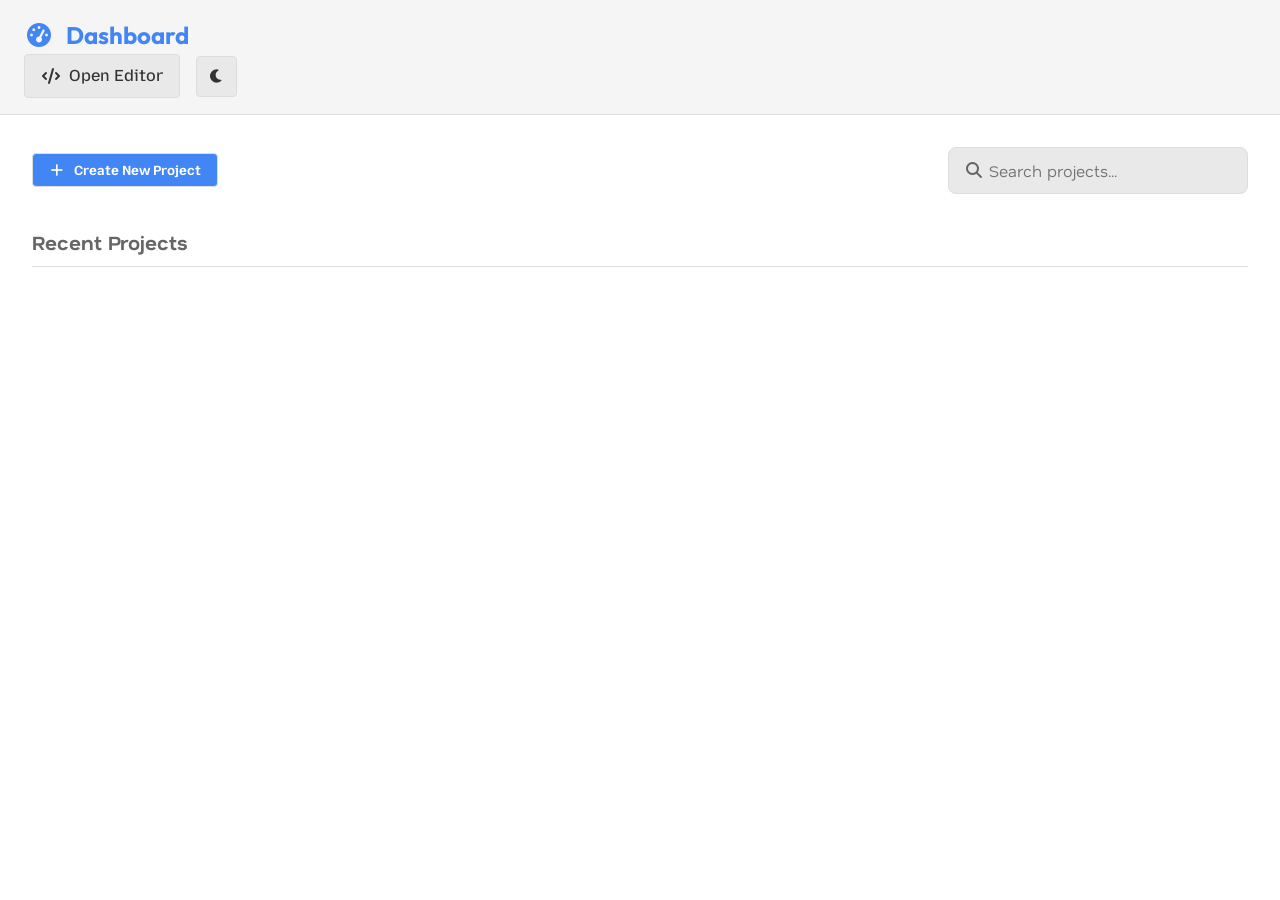
<file: index.html>
<!DOCTYPE html>
<html lang="en">
<head>
    <meta charset="UTF-8">
    <meta name="viewport" content="width=device-width, initial-scale=1.0">
    <title>Razen Studio</title>
    <link rel="stylesheet" href="style.css">
    <!-- Preconnect links are for domains, not specific files. These are fine. -->
    <link rel="preconnect" href="https://fonts.googleapis.com">
    <link rel="preconnect" href="https://fonts.gstatic.com" crossorigin>
    <!-- The actual font CSS file link -->
    <link href="https://fonts.googleapis.com/css2?family=Google+Sans+Code:ital,wght@0,300..800;1,300..800&family=IBM+Plex+Mono:ital,wght@0,100;0,200;0,300;0,400;0,500;0,600;0,700;1,100;1,200;1,300;1,400;1,500;1,600;1,700&family=JetBrains+Mono:ital,wght@0,100..800;1,100..800&family=Mozilla+Text:wght@200..700&family=Nata+Sans:wght@100..900&family=Outfit:wght@100..900&family=Roboto+Mono:ital,wght@0,100..700;1,100..700&family=Rubik:ital,wght@0,300..900;1,300..900&family=Source+Code+Pro:ital,wght@0,200..900;1,200..900&family=Space+Mono:ital,wght@0,400;0,700;1,400;1,700&display=swap" rel="stylesheet">
    <link rel="stylesheet" href="icons/css/all.css" />
</head>
<body>
    <div class="container">
        <div class="sidebar" id="sidebar">
            <div class="sidebar-header">
                <h3>Files</h3>
                <button id="sidebar-close-btn" class="btn close-btn"><i class="fas fa-times"></i></button>
            </div>
            <div class="sidebar-actions-top">
                <button id="new-file-btn" class="btn" title="New File"><i class="fas fa-plus"></i></button>
                <button id="new-folder-btn" class="btn" title="New Folder"><i class="fas fa-folder-plus"></i></button>
                <button id="import-files-btn" class="btn" title="Import Files"><i class="fas fa-upload"></i></button>
            </div>
            <div id="file-list" class="file-list"></div>
            <div id="file-context-menu" class="context-menu" style="display: none;">
                <ul>
                    <li id="context-menu-copy"><i class="fas fa-copy"></i> Copy</li>
                    <li id="context-menu-cut"><i class="fas fa-cut"></i> Cut</li>
                    <li id="context-menu-paste"><i class="fas fa-paste"></i> Paste</li>
                    <li id="context-menu-rename"><i class="fas fa-i-cursor"></i> Rename</li>
                    <li id="context-menu-copy-path"><i class="fas fa-link"></i> Copy Path</li>
                    <li id="context-menu-preview"><i class="fas fa-eye"></i> Show Preview</li>
                    <li class="context-menu-divider"></li>
                    <li id="context-menu-download"><i class="fas fa-download"></i> Download</li>
                    <li class="context-menu-divider"></li>
                    <li id="context-menu-delete"><i class="fas fa-trash-alt"></i> Delete</li>
                </ul>
            </div>


            <!-- Version Info Section -->
            <div class="sidebar-version">
                <div class="sv">
                    <p class="version-text">Beta-1 v1.2.1</p>
                    <p class="update-text">Fonts Update!</p>
                </div>
                <!-- Action Buttons -->
                <div class="sidebar-actions">
                    <button id="nav-toggle-btn" class="btn settings-btn-sidebar" title="Navigation">
                        <i class="fas fa-ellipsis-v"></i>
                    </button>
                    <div id="nav-menu" class="nav-menu">
                        <a href="dashboard.html" class="nav-menu-item">
                            <i class="fas fa-tachometer-alt"></i> Dashboard
                        </a>
                        <a href="settings.html" class="nav-menu-item">
                            <i class="fas fa-cog"></i> Settings
                        </a>
                    </div>
                </div>
            </div>
        </div>
        <div class="main-content">
            <header>
                <div class="header-left">
                    <button id="sidebar-toggle" class="btn s-btn"><i class="fas fa-bars"></i></button>
                    <h1><i class="fas fa-code"></i> Razen Studio</h1>
                     <!-- Settings Link in Header -->
                     
                </div>
                <div class="active-files" id="active-files"></div>
            </header>

            <main>
                <div class="editor-container">
                    <div id="editor" class="editor"></div>
                </div>
            </main>

            <div class="toolbar">
                <button id="copy-btn" class="btn"><i class="fas fa-copy"></i></button>
                <button id="theme-toggle" class="btn"><i class="fas fa-moon"></i></button>
                <button id="tab-btn" class="btn"><i class="fas fa-indent"></i></button>
                <button id="undo-btn" class="btn"><i class="fas fa-undo"></i></button>
                <button id="redo-btn" class="btn"><i class="fas fa-redo"></i></button>
                <button id="bracket-btn" class="btn"><i class="fas fa-code"></i></button>
                <button id="search-btn" class="btn"><i class="fas fa-search"></i></button>
                <button id="cursor-up-btn" class="btn"><i class="fas fa-arrow-up"></i></button>
                <button id="cursor-down-btn" class="btn"><i class="fas fa-arrow-down"></i></button>
                <button id="cursor-left-btn" class="btn"><i class="fas fa-arrow-left"></i></button>
                <button id="cursor-right-btn" class="btn"><i class="fas fa-arrow-right"></i></button>
                <button id="select-btn" class="btn"><i class="fas fa-highlighter"></i></button>
                <button id="select-all-btn" class="btn"><i class="fas fa-object-group"></i></button>
                <button id="run-btn" class="btn"><i class="fas fa-play"></i> Run</button>
            </div>
            <footer>
                <div class="status-bar">
                    <span id="cursor-position">Line 1, Column 1</span>
                    <span id="language-indicator">Razen Lang</span>
                </div>
            </footer>
        </div>
    </div>

    <div id="preview-modal" class="preview-modal" style="display: none;">
        <div class="preview-modal-content">
            <div class="preview-modal-header">
                <h2>Preview</h2>
                <div class="preview-mode-controls">
                    <button id="preview-mode-desktop" class="btn active">Desktop</button>
                    <button id="preview-mode-mobile" class="btn">Mobile</button>
                    <button id="preview-mode-custom" class="btn">Custom</button>
                </div>
                <button id="preview-modal-close-btn" class="btn">&times;</button>
            </div>
            <div class="preview-modal-body">
                <iframe id="preview-iframe"></iframe>
            </div>
            <div class="preview-resize-handle"></div>
        </div>
    </div>

    <div id="filename-popup" class="popup-container" style="display: none;">
        <div class="popup-content">
            <p>Enter filename:</p>
            <input type="text" id="filename-input" class="input-field">
            <div class="popup-buttons">
                <button id="filename-confirm" class="btn">Create</button>
                <button id="filename-cancel" class="btn">Cancel</button>
            </div>
        </div>
    </div>

    <!-- Re-using the custom popup from dashboard for consistency -->
    <div id="custom-popup" class="popup-container" style="display: none;">
        <div class="popup-content">
            <h3 id="popup-title"></h3>
            <p id="popup-message"></p>
            <div class="popup-buttons">
                <button id="popup-confirm" class="btn">Confirm</button>
                <button id="popup-cancel" class="btn">Cancel</button>
            </div>
        </div>
    </div>

    <script src="monaco/package/min/vs/loader.js"></script>
    <script>
        // Improved theme detection script
        (function() {
            // Check for a saved theme preference in localStorage, otherwise use system preference
            const savedTheme = localStorage.getItem('theme');
            const systemPrefersDark = window.matchMedia('(prefers-color-scheme: dark)').matches;

            let themeToApply = 'light-theme'; // Default fallback
            if (savedTheme) {
                themeToApply = savedTheme;
            } else if (systemPrefersDark) {
                themeToApply = 'dark-theme';
            }

            document.body.classList.add(themeToApply);
        })();
    </script>
    <script src="storage.js"></script>
    <script src="filesystem.js"></script>
    <script src="script.js"></script>
    <script>
        document.addEventListener('DOMContentLoaded', () => {
            const navToggleBtn = document.getElementById('nav-toggle-btn');
            const navMenu = document.getElementById('nav-menu');

            if (navToggleBtn && navMenu) {
                navToggleBtn.addEventListener('click', (e) => {
                    e.stopPropagation();
                    navMenu.classList.toggle('show');
                });
            }

            window.addEventListener('click', (e) => {
                if (navMenu && navMenu.classList.contains('show')) {
                    if (!navMenu.contains(e.target) && !navToggleBtn.contains(e.target)) {
                        navMenu.classList.remove('show');
                    }
                }
            });
        });
    </script>
</body>
</html>
</file>
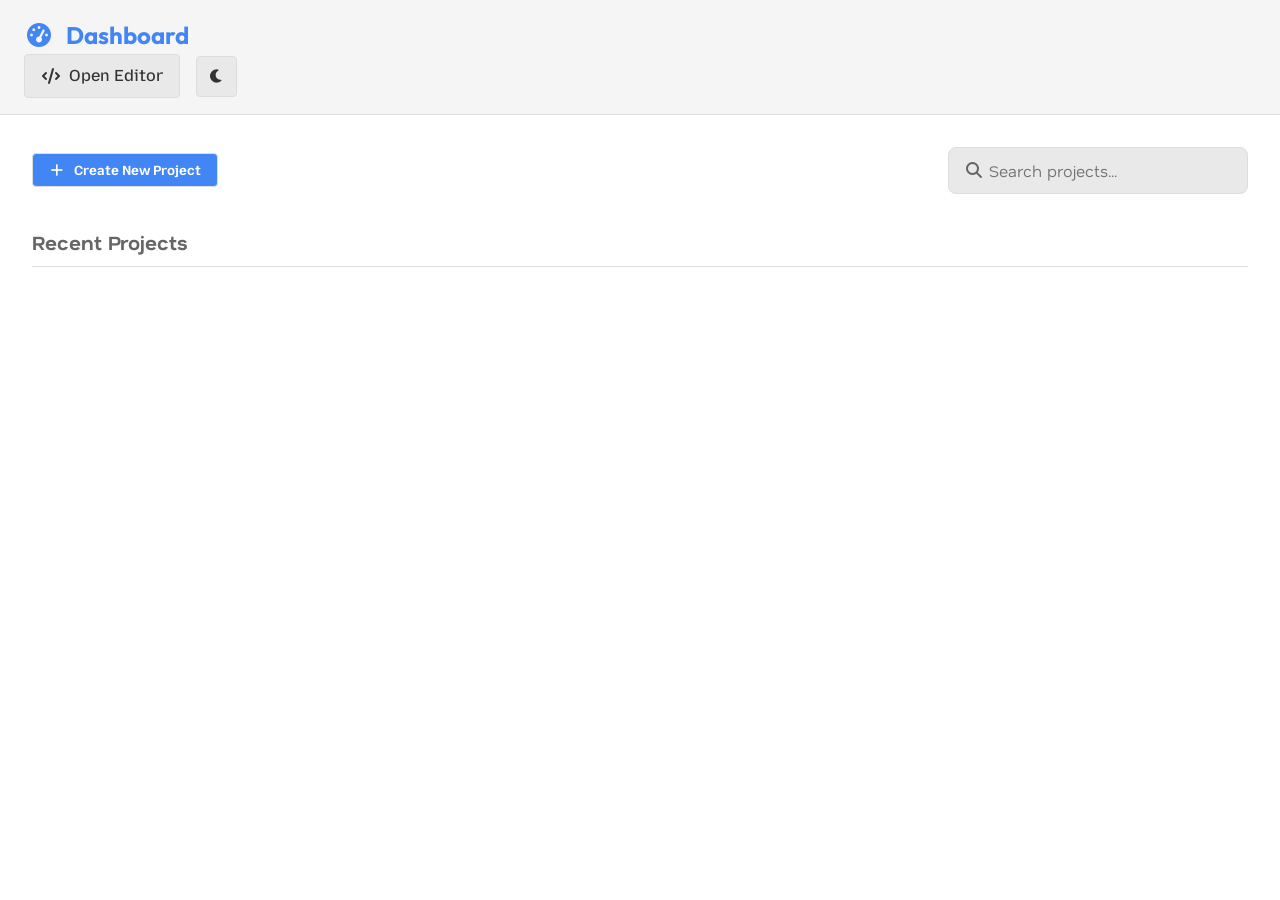
<file: dashboard.html>
<!DOCTYPE html>
<html lang="en">
<head>
    <meta charset="UTF-8">
    <meta name="viewport" content="width=device-width, initial-scale=1.0">
    <title>Dashboard - Razen Studio</title>
    <link rel="stylesheet" href="style.css">
    <link rel="stylesheet" href="dashboard.css">
    <link rel="preconnect" href="https://fonts.googleapis.com">
    <link rel="preconnect" href="https://fonts.gstatic.com" crossorigin>
    <link href="https://fonts.googleapis.com/css2?family=Google+Sans+Code:ital,wght@0,300..800;1,300..800&family=IBM+Plex+Mono:ital,wght@0,100;0,200;0,300;0,400;0,500;0,600;0,700;1,100;1,200;1,300;1,400;1,500;1,600;1,700&family=JetBrains+Mono:ital,wght@0,100..800;1,100..800&family=Mozilla+Text:wght@200..700&family=Nata+Sans:wght@100..900&family=Outfit:wght@100..900&family=Roboto+Mono:ital,wght@0,100..700;1,100..700&family=Rubik:ital,wght@0,300..900;1,300..900&family=Source+Code+Pro:ital,wght@0,200..900;1,200..900&family=Space+Mono:ital,wght@0,400;0,700;1,400;1,700&display=swap" rel="stylesheet">
    <link rel="stylesheet" href="icons/css/all.css" />
</head>
<body>
    <div class="dashboard-container">
        <header>
            <div class="header-left">
                <h1><i class="fas fa-tachometer-alt"></i> Dashboard</h1>
            </div>
            <div class="header-right">
                <a href="index.html" class="btn"><i class="fas fa-code"></i> Open Editor</a>
                <button id="theme-toggle" class="btn"><i class="fas fa-moon"></i></button>
            </div>
        </header>

        <main class="dashboard-main">
            <div class="dashboard-actions">
                <button id="create-project-btn" class="btn btn-primary"><i class="fas fa-plus"></i> Create New Project</button>
                <div class="search-container">
                    <i class="fas fa-search"></i>
                    <input type="text" id="search-projects-input" placeholder="Search projects...">
                </div>
            </div>

            <section id="projects-section">
                <h2>Recent Projects</h2>
                <div id="project-list" class="project-grid">
                    <!-- Projects will be dynamically inserted here -->
                </div>
            </section>
        </main>
    </div>

    <!-- Create Project Modal -->
    <div id="create-project-modal" class="popup-container" style="display: none;">
        <div class="popup-content">
            <h2>Create New Project</h2>
            <p>Enter a name for your new project.</p>
            <input type="text" id="project-name-input" class="input-field" placeholder="My awesome project">
            <div class="popup-buttons">
                <button id="confirm-create-project-btn" class="btn">Create</button>
                <button id="cancel-create-project-btn" class="btn">Cancel</button>
            </div>
        </div>
    </div>

    <!-- Custom Popup for alerts and confirmations -->
    <div id="custom-popup" class="popup-container" style="display: none;">
        <div class="popup-content">
            <h3 id="popup-title"></h3>
            <p id="popup-message"></p>
            <div class="popup-buttons">
                <button id="popup-confirm" class="btn">Confirm</button>
                <button id="popup-cancel" class="btn">Cancel</button>
            </div>
        </div>
    </div>

    <script>
        (function() {
            const savedTheme = localStorage.getItem('theme');
            const systemPrefersDark = window.matchMedia('(prefers-color-scheme: dark)').matches;
            let themeToApply = 'light-theme';
            if (savedTheme) {
                themeToApply = savedTheme;
            } else if (systemPrefersDark) {
                themeToApply = 'dark-theme';
            }
            document.body.classList.add(themeToApply);
        })();
    </script>
    <script src="filesystem.js"></script>
    <script src="dashboard.js"></script>
</body>
</html>
</file>
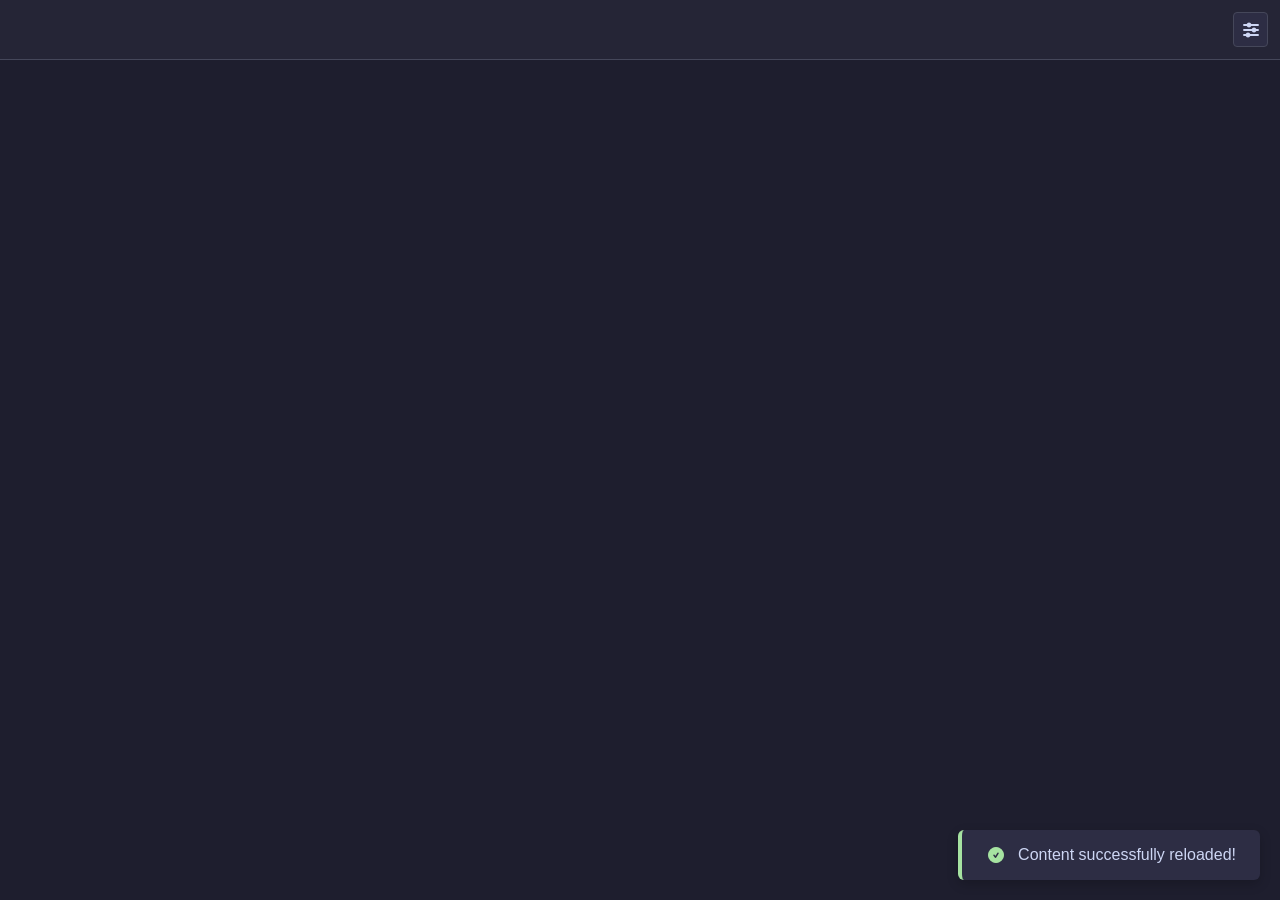
<file: preview.html>
<!DOCTYPE html>
<html lang="en">
<head>
    <meta charset="UTF-8">
    <meta name="viewport" content="width=device-width, initial-scale=1.0">
    <title>Preview</title>
    <link rel="stylesheet" href="style.css">
    <link rel="stylesheet" href="preview.css">
    <link rel="stylesheet" href="icons/css/all.css" />
    <script>
        // Apply theme from localStorage to ensure consistency with the main app
        (function() {
            const savedTheme = localStorage.getItem('theme') || 'dark-theme';
            document.documentElement.className = savedTheme;
            // For older CSS that might target body
            document.body.className = savedTheme;
        })();
    </script>
</head>
<body>
    <div class="preview-container">
        <div class="preview-header">
            <button id="preview-manage-btn" class="btn s-btn" title="Preview Options">
                <i class="fas fa-sliders-h"></i>
            </button>
            <div id="preview-dropdown" class="dropdown-content">
                <a href="#" id="exit-preview"><i class="fas fa-sign-out-alt"></i> Exit Preview</a>
                <a href="#" id="desktop-mode"><i class="fas fa-desktop"></i> Desktop Mode</a>
                <a href="#" id="console-log"><i class="fas fa-terminal"></i> Console</a>
            </div>
        </div>
        <div id="content" class="preview-content"></div>
    </div>

    <!-- Reload Toast Notification -->
    <div id="reload-toast" class="toast">
        <i class="fas fa-check-circle"></i> Content successfully reloaded!
    </div>

    <script src="preview.js"></script>
</body>
</html>
</file>
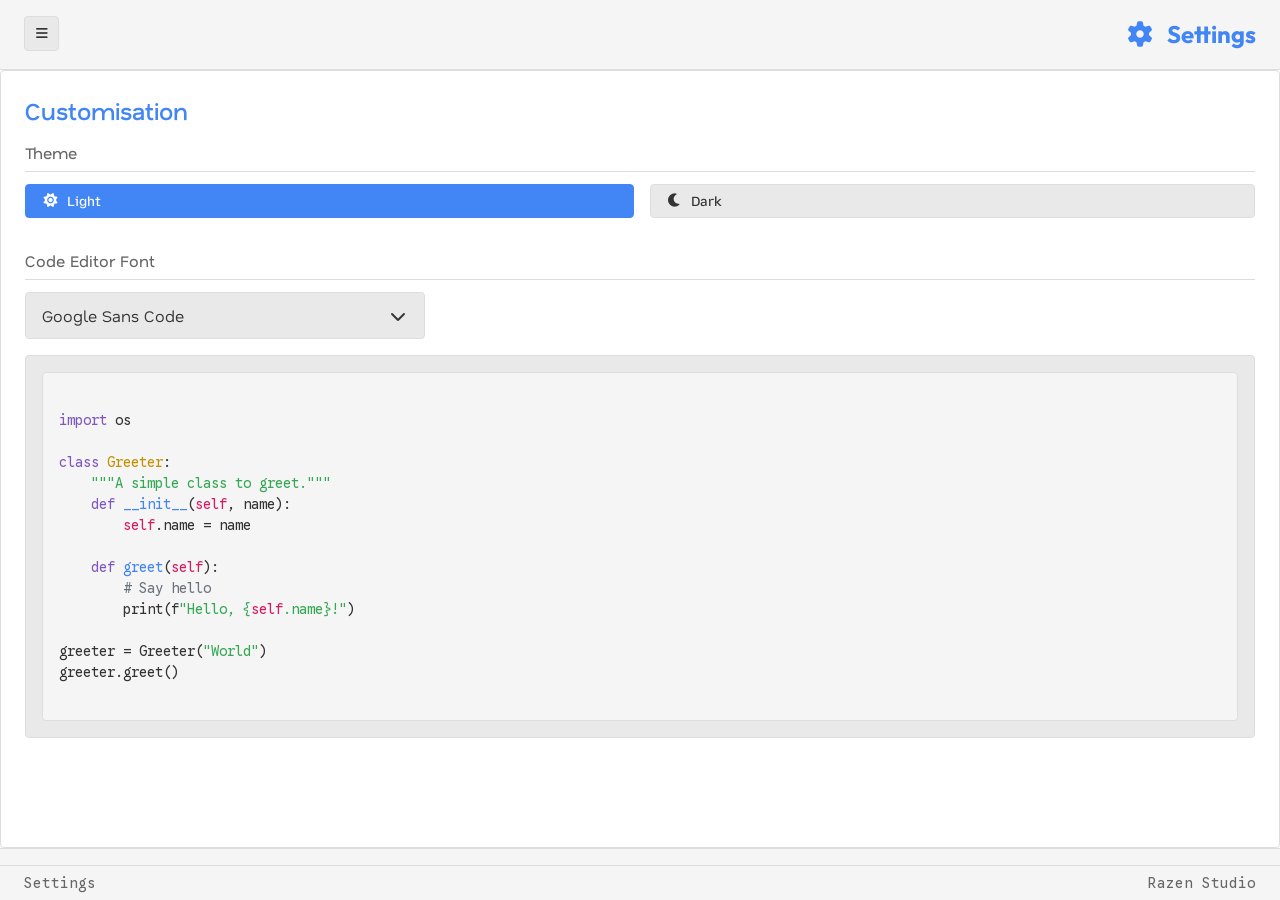
<file: settings.html>
<!DOCTYPE html>
<html lang="en">
<head>
    <meta charset="UTF-8">
    <meta name="viewport" content="width=device-width, initial-scale=1.0">
    <title>Settings - Razen Studio</title>
    <link rel="stylesheet" href="style.css"> <!-- Main styles -->
    <link rel="stylesheet" href="settings.css"> <!-- Settings specific overrides -->
    <link rel="preconnect" href="https://fonts.googleapis.com">
    <link rel="preconnect" href="https://fonts.gstatic.com" crossorigin>
    <link href="https://fonts.googleapis.com/css2?family=Google+Sans+Code:ital,wght@0,300..800;1,300..800&family=IBM+Plex+Mono:ital,wght@0,100;0,200;0,300;0,400;0,500;0,600;0,700;1,100;1,200;1,300;1,400;1,500;1,600;1,700&family=JetBrains+Mono:ital,wght@0,100..800;1,100..800&family=Mozilla+Text:wght@200..700&family=Nata+Sans:wght@100..900&family=Outfit:wght@100..900&family=Roboto+Mono:ital,wght@0,100..700;1,100..700&family=Rubik:ital,wght@0,300..900;1,300..900&family=Source+Code+Pro:ital,wght@0,200..900;1,200..900&family=Space+Mono:ital,wght@0,400;0,700;1,400;1,700&display=swap" rel="stylesheet">
    <link rel="stylesheet" href="icons/css/all.css" />
</head>
<body>
    <div class="container">
        <!-- Sidebar - Same structure as index.html -->
        <div class="sidebar" id="sidebar">
            <div class="sidebar-header">
                <h3>Settings</h3> <!-- Changed title -->
                <button id="sidebar-close-btn" class="btn close-btn"><i class="fas fa-times"></i></button>
            </div>
            <!-- Settings Navigation moved to Sidebar -->
            <nav class="settings-sidebar-nav">
                <button class="settings-nav-btn" data-target="github"><i class="fab fa-github"></i> GitHub</button>
                <button class="settings-nav-btn active" data-target="customisation"><i class="fas fa-palette"></i> Customisation</button>
                <button class="settings-nav-btn" data-target="version"><i class="fas fa-code-branch"></i> Version</button>
                <button class="settings-nav-btn" data-target="changelogs"><i class="fas fa-history"></i> Changelogs</button>
                <button class="settings-nav-btn" data-target="license"><i class="fas fa-file-alt"></i> License</button>
                <button class="settings-nav-btn" data-target="about"><i class="fas fa-info-circle"></i> About</button>
            </nav>

            <!-- Version Info Section - Same as index.html -->
            <div class="sidebar-version">
                <div class="sv">
                    <p class="version-text">Beta-1 v1.2.1</p>
                    <p class="update-text">Fonts Update!</p>
                </div>
                <!-- Action Buttons -->
                <div class="sidebar-actions">
                    <button id="nav-toggle-btn" class="btn settings-btn-sidebar" title="Navigation">
                        <i class="fas fa-ellipsis-v"></i>
                    </button>
                    <div id="nav-menu" class="nav-menu">
                        <a href="dashboard.html" class="nav-menu-item">
                            <i class="fas fa-tachometer-alt"></i> Dashboard
                        </a>
                        <a href="index.html" class="nav-menu-item">
                            <i class="fas fa-code"></i> Editor
                        </a>
                    </div>
                </div>
            </div>
        </div>

        <!-- Main Content Area - Same structure as index.html -->
        <div class="main-content">
            <header>
                <div class="header-left">
                    <button id="sidebar-toggle" class="btn s-btn"><i class="fas fa-bars"></i></button>
                    <h1><i class="fas fa-cog"></i> Settings</h1> <!-- Changed title -->
                </div>
            </header>

            <main>
                <!-- Settings Content Area -->
                <div class="settings-content" id="settings-content">
                    <!-- Default content or load dynamically -->
                    <!-- Content will be loaded here by settings.js -->
                </div>
            </main>

            <!-- Toolbar and Footer - Same structure as index.html -->
            <div class="toolbar">
                <!-- Intentionally left empty or for future settings actions -->
            </div>
            <footer>
                <div class="status-bar">
                    <span id="cursor-position">Settings</span>
                    <span id="language-indicator">Razen Studio</span>
                </div>
            </footer>
        </div>
    </div>

    <!-- Settings Data Template (Hidden) -->
    <div id="settings-data" style="display: none;">
        <div id="github-content">
            <h2>GitHub</h2>
            <p>Repository: <a href="https://github.com/BasaiCorp/Razen-Studio" target="_blank">github.com/BasaiCorp/Razen-Studio</a></p>
            <p>Issues: <a href="https://github.com/BasaiCorp/razen-studio/issues" target="_blank">Report an Issue</a></p>
            <p>Releases: <a href="https://github.com/BasaiCorp/razen-studio/releases" target="_blank">View Releases</a></p>
        </div>

        <div id="customisation-content">
            <h2>Customisation</h2>
            <div class="setting-group">
                <h3>Theme</h3>
                <div class="theme-buttons">
                    <button class="btn theme-btn" data-theme="light-theme">
                        <i class="fas fa-sun"></i> Light
                    </button>
                    <button class="btn theme-btn" data-theme="dark-theme">
                        <i class="fas fa-moon"></i> Dark
                    </button>
                </div>
            </div>
            <div class="setting-group">
                <h3>Code Editor Font</h3>
                <div class="custom-dropdown" id="font-dropdown">
                    <button class="dropdown-toggle" id="font-dropdown-toggle">
                        <span id="selected-font-name">Google Sans Code</span>
                        <i class="fas fa-chevron-down"></i>
                    </button>
                    <ul class="dropdown-menu" id="font-dropdown-menu">
                        <li data-font="Google Sans Code">Google Sans Code</li>
                        <li data-font="JetBrains Mono">JetBrains Mono</li>
                        <li data-font="Roboto Mono">Roboto Mono</li>
                        <li data-font="Source Code Pro">Source Code Pro</li>
                        <li data-font="IBM Plex Mono">IBM Plex Mono</li>
                        <li data-font="Space Mono">Space Mono</li>
                    </ul>
                </div>
                <div class="font-preview-container">
                    <pre><code id="font-preview-code" class="language-python">
<span class="token keyword">import</span> os

<span class="token keyword">class</span> <span class="token class-name">Greeter</span>:
    <span class="token string">"""A simple class to greet."""</span>
    <span class="token keyword">def</span> <span class="token function">__init__</span>(<span class="token parameter">self</span>, name):
        <span class="token parameter">self</span>.name = name

    <span class="token keyword">def</span> <span class="token function">greet</span>(<span class="token parameter">self</span>):
        <span class="token comment"># Say hello</span>
        print(f<span class="token string">"Hello, {</span><span class="token parameter">self</span><span class="token string">.name}!"</span>)

greeter = Greeter(<span class="token string">"World"</span>)
greeter.greet()
                    </code></pre>
                </div>
            </div>
        </div>

        <div id="version-content">
            <h2>Version</h2>
            <p>Current Version: <strong>Beta-1 v1.2.1</strong></p>
            <p>VersionName: <code>v1.2.1-beta.1</code></p>
            <p>VersionCode: <code>1020101</code></p>
            <p>Status: <span class="status-beta">Beta</span></p>
        </div>

        <div id="changelogs-content">
            <h2>Changelogs</h2>
            <ul>
                <h3>v1.2.1-beta.1 -- Fonts Update & Razen Language Support!</h3>
                <li>Added: Fonts Switcher with live preview for fonts in the settings page.</li>
                <li>Fixed: Project Path overflow from card.</li>
                <li>Improved: Added 6 fonts with Google Sans Code as default font.</li>
                <li>Fixed: Overall UX is much better than before.</li>
                <li>Added: Razen Lang Support - now provides proper syntax highlighting.</li>
            </ul>
            <ul>
                <h3>v1.2.0-beta.3 -- UX Enhancements!</h3>
                <li>Fixed UX and keyboard syncing issue in the toolbar.</li>
                <li>Fixed preview issue in HTML + CSS + JS/TS websites - now working perfectly.</li>
                <li>Added 40+ language icons in the file tree for better visual representation.</li>
                <li>Added more menu options in files and folders to access additional features.</li>
                <li>Fixed delete files and folders issue.</li>
            </ul>
            <ul>
                <h3>v1.2.0-beta.2 -- Feature Rich Update</h3>
                <li>Added a new <strong>Dashboard Page</strong> for a better overview.</li>
                <li>Implemented a <strong>Tree System</strong> for files and folders, improving organization.</li>
                <li>Added <strong>Live Preview</strong> for HTML, CSS, and JS/TS files.</li>
                <li>The toolbar has been updated to be <strong>icon-only</strong> for a cleaner interface.</li>
                <li>New buttons have been added to the toolbar for enhanced functionality.</li>
                <li>Major <strong>UI Enhancements</strong> for a more modern look and feel.</li>
                <li>Improved performance and stability.</li>
            </ul>
            <ul>
                <h3>v1.1.0-beta.1 -- Major Editor Overhaul</h3>
                <li>Integrated <strong>Monaco Editor</strong> (used in VS Code)</li>
                <li>Added multi-language support: Javascript, Python, Rust, TypeScript, Go</li>
                <li>Toolbar redesign: icon-only layout for cleaner look</li>
                <li>Toolbar is now <strong>horizontally scrollable</strong> for better UX on small screens</li>
                <li>General UI improvements and performance enhancements</li>
            </ul>
            <ul>
                <h3>v1.0.3-- Initial Beta Release</h3>
                <li>Implemented core editor features</li>
                <li>Added file management</li>
                <li>Integrated basic syntax highlighting</li>
            </ul>
        </div>


        <div id="license-content">
            <h2>License</h2>
            <p>This project is licensed under the MIT License.</p>
            <pre><code>MIT License

Copyright (c) 2025 Prathmesh Barot & Basai Corporation 

Permission is hereby granted, free of charge, to any person obtaining a copy
of this software and associated documentation files (the "Software"), to deal
in the Software without restriction, including without limitation the rights
to use, copy, modify, merge, publish, distribute, sublicense, and/or sell
copies of the Software, and to permit persons to whom the Software is
furnished to do so, subject to the following conditions:

The above copyright notice and this permission notice shall be included in all
copies or substantial portions of the Software.

THE SOFTWARE IS PROVIDED "AS IS", WITHOUT WARRANTY OF ANY KIND, EXPRESS OR
IMPLIED, INCLUDING BUT NOT LIMITED TO THE WARRANTIES OF MERCHANTABILITY,
FITNESS FOR A PARTICULAR PURPOSE AND NONINFRINGEMENT. IN NO EVENT SHALL THE
AUTHORS OR COPYRIGHT HOLDERS BE LIABLE FOR ANY CLAIM, DAMAGES OR OTHER
LIABILITY, WHETHER IN AN ACTION OF CONTRACT, TORT OR OTHERWISE, ARISING FROM,
OUT OF OR IN CONNECTION WITH THE SOFTWARE OR THE USE OR OTHER DEALINGS IN THE
SOFTWARE.
            </code></pre>
        </div>

        <div id="about-content">
            <h2>About Razen Studio</h2>
            <p>Razen Studio is a modern code editor designed for Android users, featuring support for over 20 programming languages.</p>
            <p>Developed with passion by Prathmesh  (Prathmesh Barot).</p>
        </div>
    </div>

    <!-- Scripts -->
    <script>
        // Apply theme based on system preference or saved setting
        (function () {
            const savedTheme = localStorage.getItem('theme');
            const systemPrefersDark = window.matchMedia('(prefers-color-scheme: dark)').matches;

            let themeToApply = 'light-theme';
            if (savedTheme) {
                themeToApply = savedTheme;
            } else if (systemPrefersDark) {
                themeToApply = 'dark-theme';
            }
            document.body.classList.add(themeToApply);
        })();
    </script>
    <!-- Include script.js for sidebar toggle functionality -->
    <script src="script.js"></script>
    <script src="settings.js"></script>
    <script>
        document.addEventListener('DOMContentLoaded', () => {
            const navToggleBtn = document.getElementById('nav-toggle-btn');
            const navMenu = document.getElementById('nav-menu');

            if (navToggleBtn && navMenu) {
                navToggleBtn.addEventListener('click', (e) => {
                    e.stopPropagation();
                    navMenu.classList.toggle('show');
                });
            }

            window.addEventListener('click', (e) => {
                if (navMenu && navMenu.classList.contains('show')) {
                    if (!navMenu.contains(e.target) && !navToggleBtn.contains(e.target)) {
                        navMenu.classList.remove('show');
                    }
                }
            });
        });
    </script>
</body>
</html>
</file>
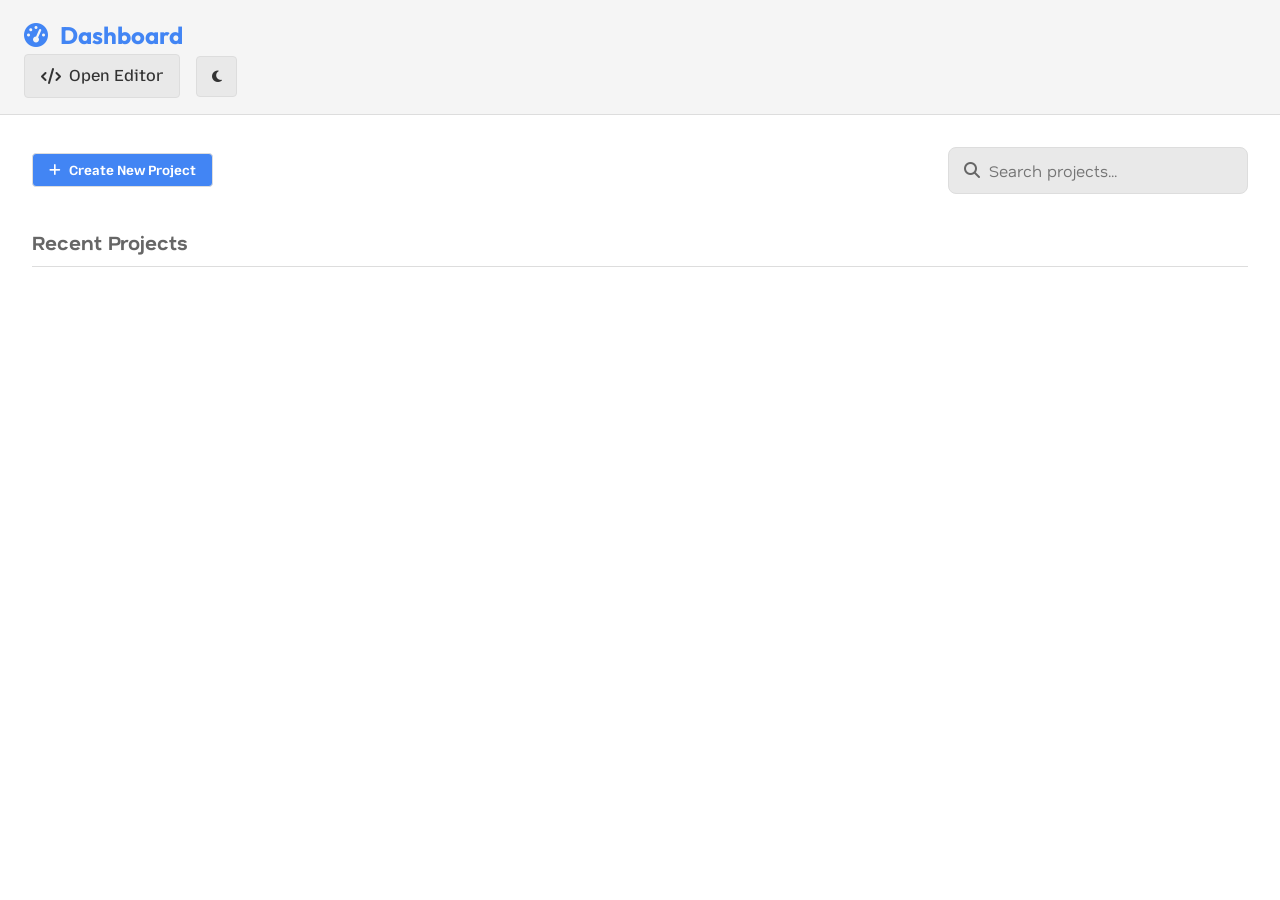
<file: Android/app/src/main/assets/dashboard.html>
<!DOCTYPE html>
<html lang="en">
<head>
    <meta charset="UTF-8">
    <meta name="viewport" content="width=device-width, initial-scale=1.0">
    <title>Dashboard - Razen Studio</title>
    <link rel="stylesheet" href="style.css">
    <link rel="stylesheet" href="dashboard.css">
    <link rel="preconnect" href="https://fonts.googleapis.com">
    <link rel="preconnect" href="https://fonts.gstatic.com" crossorigin>
    <link href="https://fonts.googleapis.com/css2?family=Google+Sans+Code:ital,wght@0,300..800;1,300..800&family=IBM+Plex+Mono:ital,wght@0,100;0,200;0,300;0,400;0,500;0,600;0,700;1,100;1,200;1,300;1,400;1,500;1,600;1,700&family=JetBrains+Mono:ital,wght@0,100..800;1,100..800&family=Mozilla+Text:wght@200..700&family=Nata+Sans:wght@100..900&family=Outfit:wght@100..900&family=Roboto+Mono:ital,wght@0,100..700;1,100..700&family=Rubik:ital,wght@0,300..900;1,300..900&family=Source+Code+Pro:ital,wght@0,200..900;1,200..900&family=Space+Mono:ital,wght@0,400;0,700;1,400;1,700&display=swap" rel="stylesheet">
    <link rel="stylesheet" href="https://cdnjs.cloudflare.com/ajax/libs/font-awesome/6.4.0/css/all.min.css">
</head>
<body>
    <div class="dashboard-container">
        <header>
            <div class="header-left">
                <h1><i class="fas fa-tachometer-alt"></i> Dashboard</h1>
            </div>
            <div class="header-right">
                <a href="index.html" class="btn"><i class="fas fa-code"></i> Open Editor</a>
                <button id="theme-toggle" class="btn"><i class="fas fa-moon"></i></button>
            </div>
        </header>

        <main class="dashboard-main">
            <div class="dashboard-actions">
                <button id="create-project-btn" class="btn btn-primary"><i class="fas fa-plus"></i> Create New Project</button>
                <div class="search-container">
                    <i class="fas fa-search"></i>
                    <input type="text" id="search-projects-input" placeholder="Search projects...">
                </div>
            </div>

            <section id="projects-section">
                <h2>Recent Projects</h2>
                <div id="project-list" class="project-grid">
                    <!-- Projects will be dynamically inserted here -->
                </div>
            </section>
        </main>
    </div>

    <!-- Create Project Modal -->
    <div id="create-project-modal" class="popup-container" style="display: none;">
        <div class="popup-content">
            <h2>Create New Project</h2>
            <p>Enter a name for your new project.</p>
            <input type="text" id="project-name-input" class="input-field" placeholder="My awesome project">
            <div class="popup-buttons">
                <button id="confirm-create-project-btn" class="btn">Create</button>
                <button id="cancel-create-project-btn" class="btn">Cancel</button>
            </div>
        </div>
    </div>

    <!-- Custom Popup for alerts and confirmations -->
    <div id="custom-popup" class="popup-container" style="display: none;">
        <div class="popup-content">
            <h3 id="popup-title"></h3>
            <p id="popup-message"></p>
            <div class="popup-buttons">
                <button id="popup-confirm" class="btn">Confirm</button>
                <button id="popup-cancel" class="btn">Cancel</button>
            </div>
        </div>
    </div>

    <script>
        (function() {
            const savedTheme = localStorage.getItem('theme');
            const systemPrefersDark = window.matchMedia('(prefers-color-scheme: dark)').matches;
            let themeToApply = 'light-theme';
            if (savedTheme) {
                themeToApply = savedTheme;
            } else if (systemPrefersDark) {
                themeToApply = 'dark-theme';
            }
            document.body.classList.add(themeToApply);
        })();
    </script>
    <script src="filesystem.js"></script>
    <script src="dashboard.js"></script>
</body>
</html>
</file>
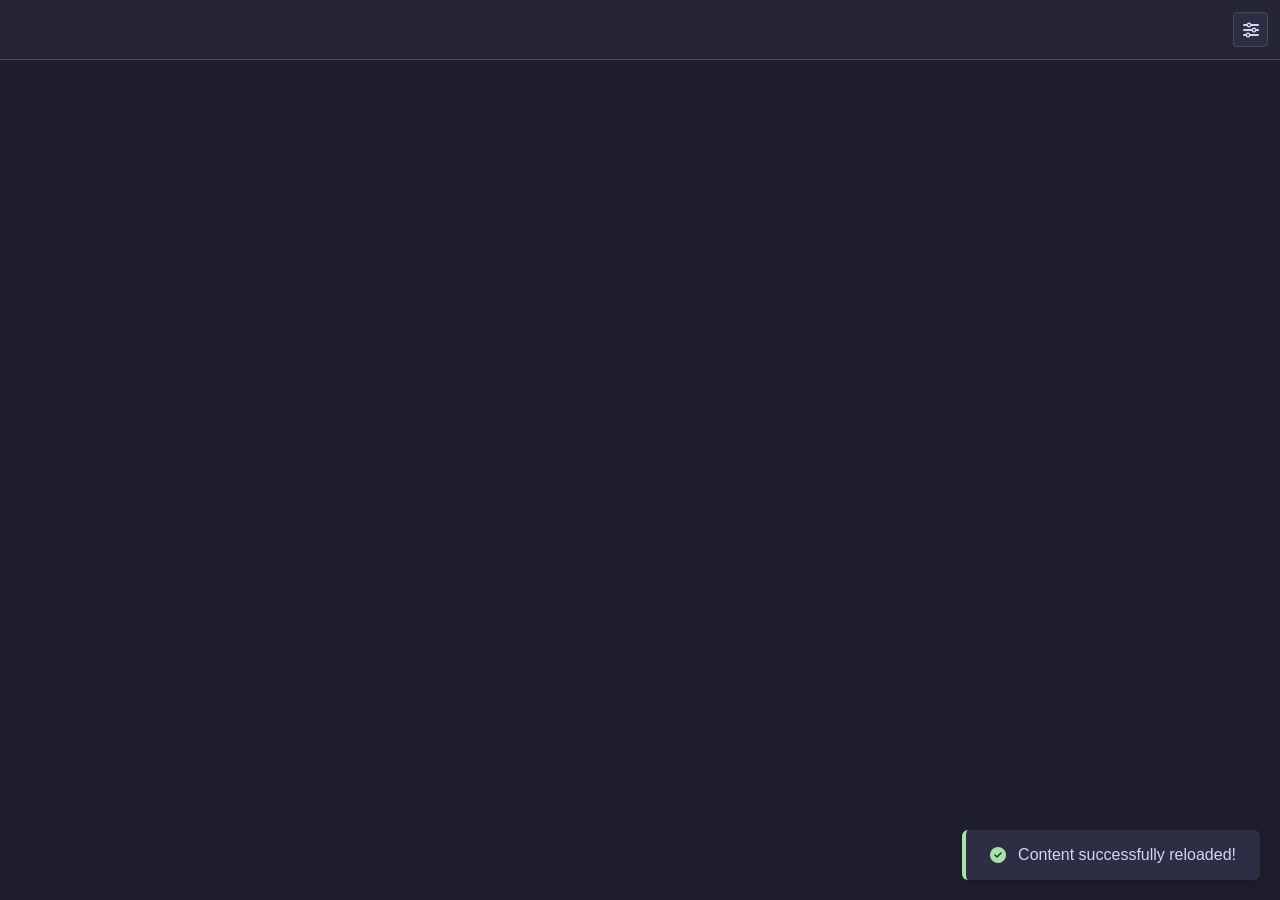
<file: Android/app/src/main/assets/preview.html>
<!DOCTYPE html>
<html lang="en">
<head>
    <meta charset="UTF-8">
    <meta name="viewport" content="width=device-width, initial-scale=1.0">
    <title>Preview</title>
    <link rel="stylesheet" href="style.css">
    <link rel="stylesheet" href="preview.css">
    <link rel="stylesheet" href="https://cdnjs.cloudflare.com/ajax/libs/font-awesome/6.4.0/css/all.min.css">
    <script>
        // Apply theme from localStorage to ensure consistency with the main app
        (function() {
            const savedTheme = localStorage.getItem('theme') || 'dark-theme';
            document.documentElement.className = savedTheme;
            // For older CSS that might target body
            document.body.className = savedTheme;
        })();
    </script>
</head>
<body>
    <div class="preview-container">
        <div class="preview-header">
            <button id="preview-manage-btn" class="btn s-btn" title="Preview Options">
                <i class="fas fa-sliders-h"></i>
            </button>
            <div id="preview-dropdown" class="dropdown-content">
                <a href="#" id="exit-preview"><i class="fas fa-sign-out-alt"></i> Exit Preview</a>
                <a href="#" id="desktop-mode"><i class="fas fa-desktop"></i> Desktop Mode</a>
                <a href="#" id="console-log"><i class="fas fa-terminal"></i> Console</a>
            </div>
        </div>
        <div id="content" class="preview-content"></div>
    </div>

    <!-- Reload Toast Notification -->
    <div id="reload-toast" class="toast">
        <i class="fas fa-check-circle"></i> Content successfully reloaded!
    </div>

    <script src="preview.js"></script>
</body>
</html>
</file>
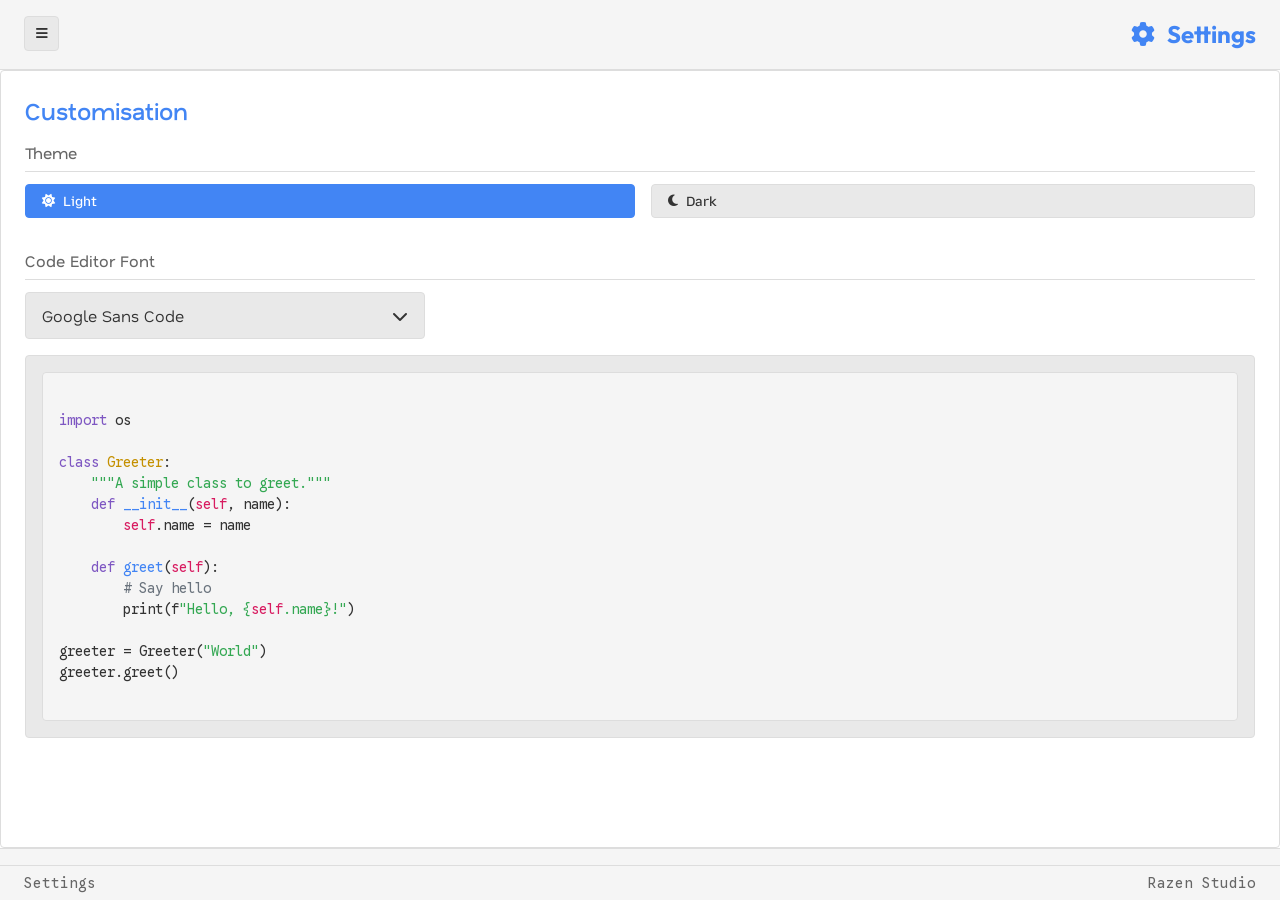
<file: Android/app/src/main/assets/settings.html>
<!DOCTYPE html>
<html lang="en">
<head>
    <meta charset="UTF-8">
    <meta name="viewport" content="width=device-width, initial-scale=1.0">
    <title>Settings - Razen Studio</title>
    <link rel="stylesheet" href="style.css"> <!-- Main styles -->
    <link rel="stylesheet" href="settings.css"> <!-- Settings specific overrides -->
    <link rel="preconnect" href="https://fonts.googleapis.com">
    <link rel="preconnect" href="https://fonts.gstatic.com" crossorigin>
    <link href="https://fonts.googleapis.com/css2?family=Google+Sans+Code:ital,wght@0,300..800;1,300..800&family=IBM+Plex+Mono:ital,wght@0,100;0,200;0,300;0,400;0,500;0,600;0,700;1,100;1,200;1,300;1,400;1,500;1,600;1,700&family=JetBrains+Mono:ital,wght@0,100..800;1,100..800&family=Mozilla+Text:wght@200..700&family=Nata+Sans:wght@100..900&family=Outfit:wght@100..900&family=Roboto+Mono:ital,wght@0,100..700;1,100..700&family=Rubik:ital,wght@0,300..900;1,300..900&family=Source+Code+Pro:ital,wght@0,200..900;1,200..900&family=Space+Mono:ital,wght@0,400;0,700;1,400;1,700&display=swap" rel="stylesheet">
    <link rel="stylesheet" href="https://cdnjs.cloudflare.com/ajax/libs/font-awesome/6.4.0/css/all.min.css">
</head>
<body>
    <div class="container">
        <!-- Sidebar - Same structure as index.html -->
        <div class="sidebar" id="sidebar">
            <div class="sidebar-header">
                <h3>Settings</h3> <!-- Changed title -->
                <button id="sidebar-close-btn" class="btn"><i class="fas fa-times"></i></button>
            </div>
            <!-- Settings Navigation moved to Sidebar -->
            <nav class="settings-sidebar-nav">
                <button class="settings-nav-btn" data-target="github"><i class="fab fa-github"></i> GitHub</button>
                <button class="settings-nav-btn active" data-target="customisation"><i class="fas fa-palette"></i> Customisation</button>
                <button class="settings-nav-btn" data-target="version"><i class="fas fa-code-branch"></i> Version</button>
                <button class="settings-nav-btn" data-target="changelogs"><i class="fas fa-history"></i> Changelogs</button>
                <button class="settings-nav-btn" data-target="license"><i class="fas fa-file-alt"></i> License</button>
                <button class="settings-nav-btn" data-target="about"><i class="fas fa-info-circle"></i> About</button>
            </nav>

            <!-- Version Info Section - Same as index.html -->
            <div class="sidebar-version">
                <div class="sv">
                    <p class="version-text">Beta-1 v1.2.1</p>
                    <p class="update-text">Fonts Update!</p>
                </div>
                <!-- Action Buttons -->
                <div class="sidebar-actions">
                    <button id="nav-toggle-btn" class="btn settings-btn-sidebar" title="Navigation">
                        <i class="fas fa-ellipsis-v"></i>
                    </button>
                    <div id="nav-menu" class="nav-menu">
                        <a href="dashboard.html" class="nav-menu-item">
                            <i class="fas fa-tachometer-alt"></i> Dashboard
                        </a>
                        <a href="index.html" class="nav-menu-item">
                            <i class="fas fa-code"></i> Editor
                        </a>
                    </div>
                </div>
            </div>
        </div>

        <!-- Main Content Area - Same structure as index.html -->
        <div class="main-content">
            <header>
                <div class="header-left">
                    <button id="sidebar-toggle" class="btn s-btn"><i class="fas fa-bars"></i></button>
                    <h1><i class="fas fa-cog"></i> Settings</h1> <!-- Changed title -->
                </div>
            </header>

            <main>
                <!-- Settings Content Area -->
                <div class="settings-content" id="settings-content">
                    <!-- Default content or load dynamically -->
                    <!-- Content will be loaded here by settings.js -->
                </div>
            </main>

            <!-- Toolbar and Footer - Same structure as index.html -->
            <div class="toolbar">
                <!-- Intentionally left empty or for future settings actions -->
            </div>
            <footer>
                <div class="status-bar">
                    <span id="cursor-position">Settings</span>
                    <span id="language-indicator">Razen Studio</span>
                </div>
            </footer>
        </div>
    </div>

    <!-- Settings Data Template (Hidden) -->
    <div id="settings-data" style="display: none;">
        <div id="github-content">
            <h2>GitHub</h2>
            <p>Repository: <a href="https://github.com/BasaiCorp/Razen-Studio" target="_blank">github.com/BasaiCorp/Razen-Studio</a></p>
            <p>Issues: <a href="https://github.com/BasaiCorp/razen-studio/issues" target="_blank">Report an Issue</a></p>
            <p>Releases: <a href="https://github.com/BasaiCorp/razen-studio/releases" target="_blank">View Releases</a></p>
        </div>

        <div id="customisation-content">
            <h2>Customisation</h2>
            <div class="setting-group">
                <h3>Theme</h3>
                <div class="theme-buttons">
                    <button class="btn theme-btn" data-theme="light-theme">
                        <i class="fas fa-sun"></i> Light
                    </button>
                    <button class="btn theme-btn" data-theme="dark-theme">
                        <i class="fas fa-moon"></i> Dark
                    </button>
                </div>
            </div>
            <div class="setting-group">
                <h3>Code Editor Font</h3>
                <div class="custom-dropdown" id="font-dropdown">
                    <button class="dropdown-toggle" id="font-dropdown-toggle">
                        <span id="selected-font-name">Google Sans Code</span>
                        <i class="fas fa-chevron-down"></i>
                    </button>
                    <ul class="dropdown-menu" id="font-dropdown-menu">
                        <li data-font="Google Sans Code">Google Sans Code</li>
                        <li data-font="JetBrains Mono">JetBrains Mono</li>
                        <li data-font="Roboto Mono">Roboto Mono</li>
                        <li data-font="Source Code Pro">Source Code Pro</li>
                        <li data-font="IBM Plex Mono">IBM Plex Mono</li>
                        <li data-font="Space Mono">Space Mono</li>
                    </ul>
                </div>
                <div class="font-preview-container">
                    <pre><code id="font-preview-code" class="language-python">
<span class="token keyword">import</span> os

<span class="token keyword">class</span> <span class="token class-name">Greeter</span>:
    <span class="token string">"""A simple class to greet."""</span>
    <span class="token keyword">def</span> <span class="token function">__init__</span>(<span class="token parameter">self</span>, name):
        <span class="token parameter">self</span>.name = name

    <span class="token keyword">def</span> <span class="token function">greet</span>(<span class="token parameter">self</span>):
        <span class="token comment"># Say hello</span>
        print(f<span class="token string">"Hello, {</span><span class="token parameter">self</span><span class="token string">.name}!"</span>)

greeter = Greeter(<span class="token string">"World"</span>)
greeter.greet()
                    </code></pre>
                </div>
            </div>
        </div>

        <div id="version-content">
            <h2>Version</h2>
            <p>Current Version: <strong>Beta-1 v1.2.1</strong></p>
            <p>VersionName: <code>v1.2.1-beta.1</code></p>
            <p>VersionCode: <code>1020101</code></p>
            <p>Status: <span class="status-beta">Beta</span></p>
        </div>

        <div id="changelogs-content">
            <h2>Changelogs</h2>
            <ul>
                <h3>v1.2.1-beta.1 -- Fonts Update & Razen Language Support!</h3>
                <li>Added: Fonts Switcher with live preview for fonts in the settings page.</li>
                <li>Fixed: Project Path overflow from card.</li>
                <li>Improved: Added 6 fonts with Google Sans Code as default font.</li>
                <li>Fixed: Overall UX is much better than before.</li>
                <li>Added: Razen Lang Support - now provides proper syntax highlighting.</li>
            </ul>
            <ul>
                <h3>v1.2.0-beta.3 -- UX Enhancements!</h3>
                <li>Fixed UX and keyboard syncing issue in the toolbar.</li>
                <li>Fixed preview issue in HTML + CSS + JS/TS websites - now working perfectly.</li>
                <li>Added 40+ language icons in the file tree for better visual representation.</li>
                <li>Added more menu options in files and folders to access additional features.</li>
                <li>Fixed delete files and folders issue.</li>
            </ul>
            <ul>
                <h3>v1.2.0-beta.2 -- Feature Rich Update</h3>
                <li>Added a new <strong>Dashboard Page</strong> for a better overview.</li>
                <li>Implemented a <strong>Tree System</strong> for files and folders, improving organization.</li>
                <li>Added <strong>Live Preview</strong> for HTML, CSS, and JS/TS files.</li>
                <li>The toolbar has been updated to be <strong>icon-only</strong> for a cleaner interface.</li>
                <li>New buttons have been added to the toolbar for enhanced functionality.</li>
                <li>Major <strong>UI Enhancements</strong> for a more modern look and feel.</li>
                <li>Improved performance and stability.</li>
            </ul>
            <ul>
                <h3>v1.1.0-beta.1 -- Major Editor Overhaul</h3>
                <li>Integrated <strong>Monaco Editor</strong> (used in VS Code)</li>
                <li>Added multi-language support: Javascript, Python, Rust, TypeScript, Go</li>
                <li>Toolbar redesign: icon-only layout for cleaner look</li>
                <li>Toolbar is now <strong>horizontally scrollable</strong> for better UX on small screens</li>
                <li>General UI improvements and performance enhancements</li>
            </ul>
            <ul>
                <h3>v1.0.3-- Initial Beta Release</h3>
                <li>Implemented core editor features</li>
                <li>Added file management</li>
                <li>Integrated basic syntax highlighting</li>
            </ul>
        </div>


        <div id="license-content">
            <h2>License</h2>
            <p>This project is licensed under the MIT License.</p>
            <pre><code>MIT License

Copyright (c) 2025 Prathmesh Barot & Basai Corporation 

Permission is hereby granted, free of charge, to any person obtaining a copy
of this software and associated documentation files (the "Software"), to deal
in the Software without restriction, including without limitation the rights
to use, copy, modify, merge, publish, distribute, sublicense, and/or sell
copies of the Software, and to permit persons to whom the Software is
furnished to do so, subject to the following conditions:

The above copyright notice and this permission notice shall be included in all
copies or substantial portions of the Software.

THE SOFTWARE IS PROVIDED "AS IS", WITHOUT WARRANTY OF ANY KIND, EXPRESS OR
IMPLIED, INCLUDING BUT NOT LIMITED TO THE WARRANTIES OF MERCHANTABILITY,
FITNESS FOR A PARTICULAR PURPOSE AND NONINFRINGEMENT. IN NO EVENT SHALL THE
AUTHORS OR COPYRIGHT HOLDERS BE LIABLE FOR ANY CLAIM, DAMAGES OR OTHER
LIABILITY, WHETHER IN AN ACTION OF CONTRACT, TORT OR OTHERWISE, ARISING FROM,
OUT OF OR IN CONNECTION WITH THE SOFTWARE OR THE USE OR OTHER DEALINGS IN THE
SOFTWARE.
            </code></pre>
        </div>

        <div id="about-content">
            <h2>About Razen Studio</h2>
            <p>Razen Studio is a modern code editor designed for Android users, featuring support for over 20 programming languages.</p>
            <p>Developed with passion by Prathmesh  (Prathmesh Barot).</p>
        </div>
    </div>

    <!-- Scripts -->
    <script>
        // Apply theme based on system preference or saved setting
        (function () {
            const savedTheme = localStorage.getItem('theme');
            const systemPrefersDark = window.matchMedia('(prefers-color-scheme: dark)').matches;

            let themeToApply = 'light-theme';
            if (savedTheme) {
                themeToApply = savedTheme;
            } else if (systemPrefersDark) {
                themeToApply = 'dark-theme';
            }
            document.body.classList.add(themeToApply);
        })();
    </script>
    <!-- Include script.js for sidebar toggle functionality -->
    <script src="script.js"></script>
    <script src="settings.js"></script>
    <script>
        document.addEventListener('DOMContentLoaded', () => {
            const navToggleBtn = document.getElementById('nav-toggle-btn');
            const navMenu = document.getElementById('nav-menu');

            if (navToggleBtn && navMenu) {
                navToggleBtn.addEventListener('click', (e) => {
                    e.stopPropagation();
                    navMenu.classList.toggle('show');
                });
            }

            window.addEventListener('click', (e) => {
                if (navMenu && navMenu.classList.contains('show')) {
                    if (!navMenu.contains(e.target) && !navToggleBtn.contains(e.target)) {
                        navMenu.classList.remove('show');
                    }
                }
            });
        });
    </script>
</body>
</html>
</file>
<file: style.css>
/* style.css */
:root {
    --bg-primary: #1e1e2e;
    --bg-secondary: #252536;
    --bg-tertiary: #2d2d44;
    --text-primary: #cdd6f4;
    --text-secondary: #a6adc8;
    --accent-primary: #89b4fa;
    --accent-secondary: #cba6f7;
    --border-color: #45475a;
    --success: #a6e3a1;
    --warning: #f9e2af;
    --error: #f38ba8;
    --line-number: #6c7086;
    --autocomplete-bg: #313244;
    --autocomplete-hover: #45475a;
}

* {
    margin: 0;
    padding: 0;
    box-sizing: border-box;
}

body {
    font-family: 'Nata Sans', sans-serif;
    background-color: var(--bg-primary);
    color: var(--text-primary);
    height: 100vh;
    overflow: hidden;
}

.container {
    display: flex;
    height: 100vh;
}

.sidebar {
    position: absolute;
    width: 250px;
    height: 100%;
    background-color: var(--bg-secondary);
    padding: 1rem;
    border-right: 1px solid var(--border-color);
    display: flex;
    flex-direction: column;
    gap: 1rem;
    transition: transform 0.3s ease;
    z-index: 100;
    transform: translateX(-100%);
}

.sidebar.open {
    transform: translateX(0);
}

.close-btn {
    padding: 8px;
}

.sidebar-header {
    display: flex;
    justify-content: space-between;
    align-items: center;
    margin-bottom: 1rem;
}

.sidebar-actions-top {
    display: flex;
    justify-content: flex-start;
    padding-bottom: 10px;
    border-bottom: 1px solid var(--border-color);
    gap: 10px;
}

.sidebar-actions-top .btn {
    background: none;
    border: 1px solid var(--border-color);
    color: var(--text-secondary);
    font-size: 1rem;
    padding: 8px 12px;
    cursor: pointer;
    border-radius: 5px;
}

.sidebar-actions-top .btn:hover {
    background-color: var(--bg-tertiary);
    color: var(--text-primary);
}

.context-menu {
    position: absolute;
    z-index: 1000;
    background-color: var(--bg-tertiary);
    border: 1px solid var(--border-color);
    border-radius: 5px;
    box-shadow: 0 2px 10px rgba(0,0,0,0.2);
    padding: 5px 0;
    width: 150px;
}

.context-menu ul {
    list-style: none;
    margin: 0;
    padding: 0;
}

.context-menu li {
    padding: 8px 15px;
    cursor: pointer;
    color: var(--text-primary);
    display: flex;
    align-items: center;
    font-size: 0.9rem;
}

.context-menu li:hover {
    background-color: var(--accent-primary);
    color: var(--bg-primary);
}

.context-menu li i {
    margin-right: 10px;
    width: 14px;
    text-align: center;
}

.context-menu-divider {
    height: 1px;
    background-color: var(--border-color);
    margin: 2px 0;
}

.context-menu li.disabled {
    color: var(--text-secondary);
    cursor: not-allowed;
    background-color: transparent;
}

.main-content {
    flex: 1;
    display: flex;
    flex-direction: column;
    overflow: hidden;
    transition: margin-left 0.3s ease;
    height: 100vh; /* Ensure it takes full viewport height */
}

main {
    flex-grow: 1; /* Allow main to grow and push footer down */
    overflow-y: auto; /* Allow content to scroll */
}

header {
    background-color: var(--bg-secondary);
    padding: 1rem 1.5rem;
    display: flex;
    justify-content: space-between;
    align-items: center;
    border-bottom: 1px solid var(--border-color);
}

#sidebar-toggle {
    margin: 0;
}

.header-left {
    display: flex;
    align-items: center;
    justify-content: space-between;
    width: 100%;
}

header h1 {
    font-family: 'Outfit', sans-serif;
    font-weight: 700;
    font-size: 1.5rem;
    display: flex;
    align-items: center;
    gap: 0.75rem;
    color: var(--accent-primary);
}

.active-files {
    display: flex;
    gap: 0.25rem; /* Reduced gap */
    overflow-x: auto;
    padding-bottom: 2px; /* Reduced padding */
    flex-shrink: 1;
    min-width: 0;
    justify-content: flex-start;
}

.active-files.empty {
    padding: 0;
}

.active-file {
    background-color: var(--bg-tertiary);
    padding: 0.35rem 0.8rem; /* Reduced padding */
    border-radius: 4px;
    display: flex;
    align-items: center;
    gap: 0.5rem;
    cursor: pointer;
    border: 1px solid transparent;
}

.active-file.active {
    border-color: var(--accent-primary);
}

.close-btn {
    background: none;
    border: none;
    color: var(--text-secondary);
    cursor: pointer;
}

/* --- File Tree Stylings --- */
.file-list {
    flex-grow: 1; /* Allow the list to take up available space */
    overflow-y: auto; /* Add scroll for long file lists */
}

.file-tree, .file-tree ul {
    list-style-type: none;
    padding-left: 15px; /* Indentation for nesting */
}

.file-tree {
    padding-left: 0;
}

.file-tree-item-container {
    padding-left: 0; /* The container itself shouldn't be indented */
}

.file-tree-item {
    display: flex;
    align-items: center;
    justify-content: space-between;
    padding: 6px 5px;
    cursor: pointer;
    border-radius: 4px;
    transition: background-color 0.2s ease;
    width: 100%;
    text-align: left;
    background: none;
    border: none;
    color: var(--text-primary);
    font-family: 'Nata Sans', sans-serif;
    font-size: 1rem;
}

.file-tree-item:hover {
    background-color: var(--bg-tertiary);
}

.file-tree-item.active {
    background-color: var(--accent-primary-translucent, rgba(137, 180, 250, 0.2));
    font-weight: 500;
    color: var(--accent-primary);
}

.file-tree-item > i {
    margin-right: 8px;
    color: var(--text-secondary);
    width: 16px;
    text-align: center;
    transition: transform 0.2s ease;
}

.file-tree-item .folder-caret.open {
    transform: rotate(90deg);
}

.file-tree-item .file-icon {
    color: var(--accent-secondary);
}

.file-tree-item .folder-icon {
    color: var(--accent-primary);
}

/* Language & File Type Specific Icon Colors */
.file-tree-item .icon-js { color: #f7df1e; }
.file-tree-item .icon-ts { color: #3178c6; }
.file-tree-item .icon-py { color: #3776ab; }
.file-tree-item .icon-java { color: #ed8b00; }
.file-tree-item .icon-html { color: #e34c26; }
.file-tree-item .icon-css { color: #1572b6; }
.file-tree-item .icon-php { color: #777bb4; }
.file-tree-item .icon-rb { color: #cc342d; }
.file-tree-item .icon-go { color: #00add8; }
.file-tree-item .icon-rs { color: #000000; }
.file-tree-item .icon-swift { color: #fa7343; }
.file-tree-item .icon-kt { color: #7f52ff; }
.file-tree-item .icon-dart { color: #0175c2; }
.file-tree-item .icon-r { color: #276dc3; }
.file-tree-item .icon-sh { color: #4eaa25; }
.file-tree-item .icon-sql { color: #336791; }
.file-tree-item .icon-json { color: #000000; }
.file-tree-item .icon-md { color: #000000; }
.file-tree-item .icon-vue { color: #4FC08D; }
.file-tree-item .icon-jsx { color: #61DAFB; }
.file-tree-item .icon-tsx { color: #61DAFB; }
.file-tree-item .icon-scss { color: #CF649A; }
.file-tree-item .icon-sass { color: #CF649A; }
.file-tree-item .icon-ps1 { color: #012456; }
.file-tree-item .icon-c { color: #A8B9CC; }
.file-tree-item .icon-cpp { color: #00599C; }
.file-tree-item .icon-cs { color: #239123; }
.file-tree-item .icon-svelte { color: #FF3E00; }
.file-tree-item .icon-lua { color: #2C2D72; }
.file-tree-item .icon-scala { color: #DC322F; }
.file-tree-item .icon-hs { color: #5D4F85; }
.file-tree-item .icon-clj { color: #5881D8; }
.file-tree-item .icon-ex { color: #4B275F; }
.file-tree-item .icon-erl { color: #A90533; }
.file-tree-item .icon-fs { color: #B845FC; }
.file-tree-item .icon-vb { color: #4483C4; }
.file-tree-item .icon-asm { color: #6E4C13; }
.file-tree-item .icon-cob { color: #00529D; }
.file-tree-item .icon-f90 { color: #734F96; }
.file-tree-item .icon-ada { color: #025E8C; }
.file-tree-item .icon-pas { color: #E34F26; }
.file-tree-item .icon-m { color: #0076A8; }
.file-tree-item .icon-pl { color: #009900; }
.file-tree-item .icon-xml { color: #0060AC; }
.file-tree-item .icon-yml { color: #CB171E; }
.file-tree-item .icon-yaml { color: #CB171E; }
.file-tree-item .icon-config { color: #666666; }
.file-tree-item .icon-ini { color: #666666; }
.file-tree-item .icon-env { color: #666666; }
.file-tree-item .icon-pdf { color: #B30B00; }
.file-tree-item .icon-doc { color: #2B579A; }
.file-tree-item .icon-docx { color: #2B579A; }
.file-tree-item .icon-txt { color: #888888; }
.file-tree-item .icon-png { color: #D85D00; }
.file-tree-item .icon-jpg { color: #D85D00; }
.file-tree-item .icon-jpeg { color: #D85D00; }
.file-tree-item .icon-svg { color: #FFB13B; }
.file-tree-item .icon-zip { color: #F8D152; }
.file-tree-item .icon-tar { color: #F8D152; }
.file-tree-item .icon-gz { color: #F8D152; }
.file-tree-item .icon-db { color: #00758F; }
.file-tree-item .icon-sqlite { color: #003B57; }
.file-tree-item .icon-lock { color: #A2A2A2; }
.file-tree-item .icon-log { color: #B4B4B4; }
.file-tree-item .icon-readme { color: #6A737D; }
.file-tree-item .icon-license { color: #6A737D; }
.file-tree-item .icon-default { color: var(--text-secondary); }

/* Children are hidden by default */
.file-tree-item-container > ul {
    display: none;
}

/* Show children when the parent container is open */
.file-tree-item-container.open > ul {
    display: block;
}

.file-options-btn {
    background-color: transparent;
    border: none;
    color: var(--text-secondary);
    padding: 0.25rem 0.5rem;
    font-size: 0.9rem;
    border-radius: 4px;
    cursor: pointer;
}

.file-options-btn:hover {
    background-color: var(--accent-primary);
    color: var(--bg-primary);
}

.file-options-dropdown {
    display: none;
    position: absolute;
    right: 35px; /* Position next to the button */
    top: 5px;
    background-color: var(--bg-secondary);
    border: 1px solid var(--border-color);
    border-radius: 4px;
    min-width: 180px;
    box-shadow: 0 4px 12px rgba(0,0,0,0.2);
    z-index: 20;
    padding: 0.25rem 0;
}

.file-options-dropdown.show {
    display: block;
}

.file-options-dropdown a {
    display: flex;
    align-items: center;
    gap: 0.75rem;
    padding: 0.6rem 1rem;
    color: var(--text-primary);
    font-size: 0.9rem;
    text-decoration: none;
}

.file-options-dropdown a:hover {
    background-color: var(--accent-primary);
    color: var(--bg-primary);
}

.file-options-dropdown a i {
    width: 14px;
    text-align: center;
}

.dropdown-separator {
    height: 1px;
    background-color: var(--border-color);
    margin: 0.25rem 0;
}

.btn {
    background-color: var(--bg-tertiary);
    color: var(--text-primary);
    border: 1px solid var(--border-color);
    padding: 0.5rem 1rem;
    border-radius: 4px;
    cursor: pointer;
    font-family: 'Mozilla Text', sans-serif;
    font-weight: 500;
    display: flex;
    align-items: center;
    gap: 0.5rem;
    transition: all 0.2s ease;
}

.s-btn {
    width: 35px;
    height: 35px;
    justify-content: center;
    align-items: center;
}

.btn:hover {
    background-color: var(--accent-primary);
    color: var(--bg-primary);
    border-color: var(--accent-primary);
}

main {
    flex: 1;
    overflow: hidden;
}

.editor-container {
    position: relative;
    height: 100%;
    overflow: hidden;
}

.editor {
    height: 100%;
    width: 100%;
    border-radius: 8px;
    background-color: var(--bg-primary);
    font-family: 'Google Sans Code', monospace;
}

.autocomplete-suggestions {
    position: absolute;
    background-color: var(--autocomplete-bg);
    border: 1px solid var(--border-color);
    border-radius: 4px;
    max-height: 200px;
    overflow-y: auto;
    z-index: 100;
    display: none;
    box-shadow: 0 4px 12px rgba(0, 0, 0, 0.25);
}

.autocomplete-item {
    padding: 0.5rem 1rem;
    cursor: pointer;
    display: flex;
    align-items: center;
    gap: 0.5rem;
    font-family: 'Google Sans Code', monospace;
    font-size: 14px;
}

/* --- Sidebar Version Info --- */

.sidebar-version {
    margin-top: auto; /* Pushes the version info to the bottom */
    padding-top: 1rem; /* Adds some space above the version info */
    border-top: 1px solid var(--border-color); /* Adds a subtle separator line */
    font-size: 0.85rem; /* Makes the text slightly smaller */
    color: var(--text-secondary); /* Uses the secondary text color */
    display: flex;
    align-items: center;
    justify-content: space-between; /* This will push the buttons to the right */
}

.sidebar-actions {
    display: flex;
    gap: 0.5rem; /* Space between buttons */
}

.version-text {
    font-weight: 500; /* Makes the version number slightly bolder */
    margin: 0 0 0.2rem 0; /* Adds a small bottom margin */
}

.update-text {
    font-style: italic; /* Italicizes the update info */
    margin: 0; /* Resets default margin */
    white-space: nowrap; /* Prevents the text from wrapping */
    overflow: hidden; /* Hides overflow if text is too long */
    text-overflow: ellipsis; /* Adds '...' if text is clipped */
}

/* --- Settings Button in Sidebar --- */

/* Target the new class for the sidebar button */
.settings-btn-sidebar {
    /* Make it a small square */
    width: 30px; /* Adjust size as needed */
    height: 30px;
    padding: 0; /* Remove default padding */
    
    /* Center content */
    display: flex;
    justify-content: center; /* Center horizontally */
    align-items: center;     /* Center vertically */
    
    /* Appearance */
    border-radius: 4px; /* Match your button style or make it circular (50%) */
    background-color: var(--bg-tertiary); /* Use theme background */
    color: var(--text-primary);          /* Use theme text color */
    border: 1px solid var(--border-color); /* Use theme border color */
    
    /* Text/Icon sizing */
    font-size: 0.9rem; /* Adjust icon size if needed */
    text-decoration: none; /* Remove default underline from <a> */

    /* Interaction */
    cursor: pointer; /* Show pointer cursor */
    transition: all 0.2s ease; /* Smooth transition for hover effects */
    margin-bottom: 8px;
}

.settings-btn-sidebar:hover {
    background-color: var(--accent-primary); /* Theme accent on hover */
    color: var(--bg-primary);              /* Invert text color on hover */
    border-color: var(--accent-primary);   /* Invert border on hover */
}

/* Ensure the parent container can contain the absolutely positioned button */


.autocomplete-item:hover,
.autocomplete-item.active {
    background-color: var(--autocomplete-hover);
}

.autocomplete-item i {
    width: 20px;
    text-align: center;
    color: var(--accent-secondary);
}

footer {
    background-color: var(--bg-secondary);
    border-top: 1px solid var(--border-color);
    padding: 0.5rem 1.5rem;
}

.toolbar {
    background-color: var(--bg-secondary);
    padding: 0.5rem 1.5rem;
    display: flex;
    gap: 0.75rem;
    border-top: 1px solid var(--border-color);
    overflow-x: auto;
    justify-content: flex-start;
    white-space: nowrap;
}

.popup-container {
    position: fixed;
    top: 0;
    left: 0;
    width: 100%;
    height: 100%;
    background-color: rgba(0, 0, 0, 0.5);
    display: flex;
    justify-content: center;
    align-items: center;
    z-index: 1000;
}

.popup-content {
    background-color: var(--bg-secondary);
    padding: 2rem;
    border-radius: 8px;
    text-align: center;
    margin: 1rem 2rem;
}

.popup-buttons {
    margin-top: 1rem;
    display: flex;
    gap: 1rem;
    justify-content: center;
}

.input-field {
    width: 100%;
    padding: 0.5rem;
    margin-top: 1rem;
    border: 1px solid var(--border-color);
    border-radius: 4px;
    background-color: var(--bg-primary);
    color: var(--text-primary);
}

.search-input-group {
    display: flex;
    flex-direction: column;
    gap: 0.5rem;
    margin-bottom: 1rem;
}

.status-bar {
    display: flex;
    justify-content: space-between;
    font-size: 0.9rem;
    color: var(--text-secondary);
    font-family: 'Google Sans Code', monospace;
}

/* Light theme */
body.light-theme {
    --bg-primary: #ffffff;
    --bg-secondary: #f5f5f5;
    --bg-tertiary: #e9e9e9;
    --text-primary: #333333;
    --text-secondary: #666666;
    --accent-primary: #4285f4;
    --accent-secondary: #9b72cb;
    --border-color: #dddddd;
    --success: #34a853;
    --warning: #fbbc05;
    --error: #ea4335;
    --line-number: #999999;
    --autocomplete-bg: #ffffff;
    --autocomplete-hover: #f0f0f0;
}

body.light-theme .line-numbers {
    background-color: var(--bg-secondary);
    color: var(--line-number);
}

body.light-theme #code-editor {
    background-color: var(--bg-primary);
    color: var(--text-primary);
}

/* Preview Modal */
.preview-modal {
    position: fixed;
    top: 0;
    left: 0;
    width: 100%;
    height: 100%;
    background-color: rgba(0, 0, 0, 0.6);
    display: flex;
    justify-content: center;
    align-items: center;
    z-index: 2000; /* Higher than other popups */
}

.preview-modal-content {
    background-color: var(--bg-secondary);
    border-radius: 8px;
    width: 95%; /* Increased */
    height: 90%; /* Increased */
    max-width: 1600px; /* Increased */
    display: flex;
    flex-direction: column;
    box-shadow: 0 5px 15px rgba(0,0,0,0.3);
    overflow: hidden;
    position: relative; /* For resize handle */
}

.preview-modal-header {
    display: flex;
    justify-content: space-between;
    align-items: center;
    padding: 1rem 1.5rem;
    border-bottom: 1px solid var(--border-color);
}

.preview-modal-header h2 {
    margin: 0;
    font-size: 1.2rem;
}

#preview-modal-close-btn {
    background: none;
    border: none;
    font-size: 1.75rem;
    line-height: 1;
    color: var(--text-secondary);
    cursor: pointer;
    padding: 0 0.5rem;
}

#preview-modal-close-btn:hover {
    color: var(--text-primary);
}

.preview-modal-body {
    flex-grow: 1;
    padding: 0;
    overflow: hidden;
}

#preview-iframe {
    width: 100%;
    height: 100%;
    border: none;
    background-color: #ffffff; /* Default background for the iframe content */
}

.preview-modal-header {
    flex-wrap: wrap; /* Allow controls to wrap on smaller screens */
}

.preview-mode-controls {
    display: flex;
    gap: 0.5rem;
    margin-left: 1rem;
}

.preview-mode-controls .btn {
    padding: 0.4rem 0.8rem;
    font-size: 0.85rem;
}

.preview-mode-controls .btn.active {
    background-color: var(--accent-primary);
    color: var(--bg-primary);
    border-color: var(--accent-primary);
}

.preview-resize-handle {
    position: absolute;
    bottom: 0;
    right: 0;
    width: 20px;
    height: 20px;
    cursor: nwse-resize;
    background: repeating-linear-gradient(
        -45deg,
        var(--border-color),
        var(--border-color) 2px,
        transparent 2px,
        transparent 4px
    );
    opacity: 0.5;
    transition: opacity 0.2s;
    display: none; /* Hidden by default */
}

.preview-resize-handle:hover {
    opacity: 1;
}

/* View Modes */
.preview-modal-content.preview-desktop .preview-modal-body {
    padding: 1rem; /* Add some padding */
}

.preview-modal-content.preview-mobile .preview-modal-body {
    display: flex;
    justify-content: center;
    align-items: center;
    padding: 2rem 0;
}

.preview-modal-content.preview-mobile #preview-iframe {
    width: 375px; /* iPhone portrait */
    height: 812px; /* iPhone portrait */
    border: 4px solid var(--border-color);
    border-radius: 20px;
    box-shadow: 0 0 10px rgba(0,0,0,0.2);
}

.preview-modal-content.preview-custom .preview-modal-body {
    position: relative;
    overflow: hidden; /* Let the iframe handle scrolling */
    resize: both;
    min-width: 300px;
    min-height: 200px;
    max-width: 100%;
    max-height: 100%;
}

.preview-modal-content.preview-custom .preview-resize-handle {
    display: block;
}

/* --- Nav Toggle Menu --- */
.sidebar-actions {
    position: relative; /* This is crucial for positioning the dropdown */
    display: flex;
    gap: 0.5rem; /* Space between buttons */
}

#nav-toggle-btn {
    z-index: 11; /* Ensure it's above the menu when closed */
}

.nav-menu {
    display: none; /* Hidden by default */
    position: absolute;
    bottom: 40px; /* Position it above the toggle button */
    right: 0;
    background-color: var(--bg-tertiary);
    border: 1px solid var(--border-color);
    border-radius: 4px;
    min-width: 180px;
    box-shadow: 0 4px 12px rgba(0,0,0,0.2);
    z-index: 10;
    padding: 0.5rem 0;
}

.nav-menu.show {
    display: block; /* Show the menu */
}

.nav-menu-item {
    display: flex;
    align-items: center;
    gap: 0.75rem;
    padding: 0.6rem 1rem;
    color: var(--text-primary);
    font-size: 0.9rem;
    text-decoration: none;
}

.nav-menu-item:hover {
    background-color: var(--accent-primary);
    color: var(--bg-primary);
}

.nav-menu-item i {
    width: 14px;
    text-align: center;
}

/* Responsive design */
@media (max-width: 768px) {
    .preview-modal-content {
        width: 100%;
        height: 100%;
        border-radius: 0;
    }

    .preview-mode-controls {
        order: 3; /* Move to the end */
        width: 100%;
        justify-content: center;
        margin: 0.5rem 0 0 0;
    }

    header {
        flex-direction: column;
        gap: 1rem;
        text-align: center;
    }
    
    .controls {
        width: 100%;
        justify-content: center;
    }

    .toolbar {
        padding: 0.5rem;
    }

    .toolbar .btn {
        flex-grow: 0;
        min-width: auto;
    }
    
    .status-bar {
        flex-direction: column;
        gap: 0.25rem;
        text-align: center;
    }
}

@media (max-width: 480px) {
    header h1 {
        font-size: 1.5rem;
    }

    .btn {
        padding: 0.5rem 0.75rem;
        font-size: 0.9rem;
    }

    #code-editor, #highlighting {
        left: 40px;
        width: calc(100% - 40px);
    }

    .line-numbers {
        width: 40px;
    }
}
</file>
<file: dashboard.css>
/* dashboard.css */

/* Re-using the same theme variables from style.css for consistency */
:root {
    --bg-primary: #1e1e2e;
    --bg-secondary: #252536;
    --bg-tertiary: #2d2d44;
    --text-primary: #cdd6f4;
    --text-secondary: #a6adc8;
    --accent-primary: #89b4fa;
    --accent-secondary: #cba6f7;
    --border-color: #45475a;
    --success: #a6e3a1;
    --warning: #f9e2af;
    --error: #f38ba8;
}

body.light-theme {
    --bg-primary: #ffffff;
    --bg-secondary: #f5f5f5;
    --bg-tertiary: #e9e9e9;
    --text-primary: #333333;
    --text-secondary: #666666;
    --accent-primary: #4285f4;
    --accent-secondary: #9b72cb;
    --border-color: #dddddd;
    --success: #34a853;
    --warning: #fbbc05;
    --error: #ea4335;
}

body {
    font-family: 'Nata Sans', sans-serif;
    background-color: var(--bg-primary);
    color: var(--text-primary);
    line-height: 1.6;
}

.dashboard-container {
    display: flex;
    flex-direction: column;
    height: 100vh;
}

header {
    background-color: var(--bg-secondary);
    padding: 1rem 1.5rem;
    display: flex;
    justify-content: space-between;
    align-items: center;
    border-bottom: 1px solid var(--border-color);
    flex-wrap: wrap;
}

.header-left h1 {
    font-size: 1.5rem;
    display: flex;
    align-items: center;
    gap: 0.75rem;
    color: var(--accent-primary);
}

.header-right {
    display: flex;
    align-items: center;
    gap: 1rem;
}

.dashboard-main {
    flex-grow: 1;
    padding: 2rem;
    overflow-y: auto;
}

a {
    text-decoration: none;
}

#theme-toggle {
    width: 41px;
    height: 41px;
    display: flex;
    justify-content: center;
    align-items: center;
}

.dashboard-actions {
    display: flex;
    justify-content: space-between;
    align-items: center;
    margin-bottom: 2rem;
    flex-wrap: wrap;
    gap: 1rem;
}

.btn-primary {
    background-color: var(--accent-primary);
    color: var(--bg-primary);
    font-weight: 700;
}

.btn-primary:hover {
    opacity: 0.9;
}

.search-container {
    position: relative;
    display: flex;
    align-items: center;
}

.search-container i {
    position: absolute;
    left: 1rem;
    color: var(--text-secondary);
}

#search-projects-input {
    width: 300px;
    padding: 0.75rem 1rem 0.75rem 2.5rem;
    border-radius: 8px;
    border: 1px solid var(--border-color);
    background-color: var(--bg-tertiary);
    color: var(--text-primary);
    font-family: 'Nata Sans', sans-serif;
    font-size: 1rem;
    transition: all 0.2s ease;
}

#search-projects-input:focus {
    outline: none;
    border-color: var(--accent-primary);
    box-shadow: 0 0 0 2px var(--accent-primary-translucent, rgba(137, 180, 250, 0.3));
}

#projects-section h2 {
    margin-bottom: 1.5rem;
    font-size: 1.25rem;
    color: var(--text-secondary);
    border-bottom: 1px solid var(--border-color);
    padding-bottom: 0.5rem;
}

.project-grid {
    display: grid;
    grid-template-columns: repeat(auto-fill, minmax(280px, 1fr));
    gap: 1.5rem;
}

.project-card {
    background-color: var(--bg-secondary);
    border-radius: 8px;
    padding: 1.5rem;
    border: 1px solid var(--border-color);
    display: flex;
    flex-direction: column;
    gap: 1rem;
    transition: all 0.2s ease;
}

.project-card:hover {
    transform: translateY(-5px);
    box-shadow: 0 8px 20px rgba(0,0,0,0.2);
    border-color: var(--accent-primary);
}

.project-card-header h3 {
    font-size: 1.2rem;
    margin-bottom: 0.25rem;
    color: var(--text-primary);
}

.project-card-header .project-path {
    font-size: 0.8rem;
    color: var(--text-secondary);
    font-family: 'Google Sans Code', monospace;
    overflow-x: auto;
    white-space: nowrap;
    padding-bottom: 5px;
}

.project-card-footer {
    margin-top: auto;
    display: flex;
    justify-content: flex-end;
    gap: 0.5rem;
}

/* Reusing popup styles from style.css, ensuring they are available */
.popup-container {
    position: fixed;
    top: 0;
    left: 0;
    width: 100%;
    height: 100%;
    background-color: rgba(0, 0, 0, 0.6);
    display: flex;
    justify-content: center;
    align-items: center;
    z-index: 1000;
}

.popup-content {
    background-color: var(--bg-secondary);
    padding: 2rem;
    border-radius: 8px;
    text-align: center;
    box-shadow: 0 5px 15px rgba(0,0,0,0.3);
    margin: 1rem;
}

.popup-content h2 {
    color: var(--text-primary);
    margin-bottom: 0.5rem;
}

.popup-content p {
    color: var(--text-secondary);
    margin-bottom: 1.5rem;
}

.popup-buttons {
    margin-top: 1rem;
    display: flex;
    gap: 1rem;
    justify-content: center;
}

.input-field {
    width: 100%;
    padding: 0.75rem;
    margin-top: 1rem;
    border: 1px solid var(--border-color);
    border-radius: 4px;
    background-color: var(--bg-tertiary);
    color: var(--text-primary);
    font-size: 1rem;
}

/* Responsive adjustments */
@media (max-width: 768px) {
    .dashboard-main {
        padding: 1.5rem;
    }

    .dashboard-actions {
        flex-direction: column;
        align-items: stretch;
    }

    #search-projects-input {
        width: 100%;
    }
}

@media (max-width: 480px) {
    header {
        padding: 1rem;
        gap: 1rem;
    }

    .header-left h1 {
        font-size: 1.25rem;
    }

    .dashboard-main {
        padding: 1rem;
    }
}
</file>
<file: preview.css>
/* preview.css */
body {
    margin: 0;
    font-family: 'Nata Sans', sans-serif;
    background-color: var(--bg-primary);
    color: var(--text-primary);
}

.preview-container {
    display: flex;
    flex-direction: column;
    height: 100vh;
}

.preview-header {
    display: flex;
    justify-content: flex-end;
    padding: 0.75rem;
    background-color: var(--bg-secondary);
    border-bottom: 1px solid var(--border-color);
    position: relative; /* For dropdown positioning */
}

#preview-manage-btn {
    /* Now uses .btn and .s-btn from style.css */
    font-size: 1rem; /* Ensure icon is a good size */
}

.dropdown-content {
    display: none; /* Initially hidden */
    position: absolute;
    top: calc(100% + 5px); /* Position below the header with a small gap */
    right: 0.75rem;
    background-color: var(--bg-tertiary);
    min-width: 200px;
    box-shadow: 0 8px 16px rgba(0, 0, 0, 0.2);
    z-index: 10;
    border-radius: 4px;
    overflow: hidden;
}

.dropdown-content.show {
    display: block; /* Show when active */
}

.dropdown-content a {
    color: var(--text-primary);
    padding: 12px 16px;
    text-decoration: none;
    display: flex;
    align-items: center;
    gap: 0.75rem;
    font-size: 0.95rem;
    transition: all 0.2s ease;
}

.dropdown-content a:hover {
    background-color: var(--accent-primary);
    color: var(--bg-primary);
}

.dropdown-content a i {
    width: 16px;
    text-align: center;
}

.preview-content {
    flex-grow: 1;
    padding: 1rem;
    overflow: auto;
}

#content.desktop {
    width: 100%;
    height: 100%;
    transform: scale(1);
    transform-origin: top left;
}

/* Toast Notification */
.toast {
    position: fixed;
    bottom: 20px;
    right: 20px;
    background-color: var(--bg-tertiary);
    color: var(--text-primary);
    padding: 1rem 1.5rem;
    border-radius: 6px;
    border-left: 4px solid var(--success);
    box-shadow: 0 4px 12px rgba(0,0,0,0.2);
    display: flex;
    align-items: center;
    gap: 0.75rem;
    z-index: 1000;
    opacity: 0;
    transform: translateY(20px);
    transition: opacity 0.5s ease, transform 0.5s ease;
    visibility: hidden;
}

.toast.show {
    opacity: 1;
    transform: translateY(0);
    visibility: visible;
}

.toast i {
    color: var(--success);
}
</file>
<file: settings.css>
/* settings.css */

:root {
    --bg-primary: #1e1e2e;
    --bg-secondary: #252536;
    --bg-tertiary: #2d2d44;
    --text-primary: #cdd6f4;
    --text-secondary: #a6adc8;
    --accent-primary: #89b4fa;
    --accent-secondary: #cba6f7;
    --border-color: #45475a;
    --success: #a6e3a1;
    --warning: #f9e2af;
    --error: #f38ba8;
    --line-number: #6c7086;
    --autocomplete-bg: #313244;
    --autocomplete-hover: #45475a;
}

body.light-theme {
    --bg-primary: #ffffff;
    --bg-secondary: #f5f5f5;
    --bg-tertiary: #e9e9e9;
    --text-primary: #333333;
    --text-secondary: #666666;
    --accent-primary: #4285f4;
    --accent-secondary: #9b72cb;
    --border-color: #dddddd;
    --success: #34a853;
    --warning: #fbbc05;
    --error: #ea4335;
    --line-number: #999999;
    --autocomplete-bg: #ffffff;
    --autocomplete-hover: #f0f0f0;
}

/* Ensure settings content area takes available space */
.settings-content {
    flex: 1;
    padding: 1.5rem;
    background-color: var(--bg-primary);
    border-radius: 4px;
    border: 1px solid var(--border-color);
    overflow-y: auto;
    height: 100%; /* Takes remaining height */
    box-sizing: border-box; /* Include padding/border in height */
}

.settings-content h2 {
    margin-top: 0;
    margin-bottom: 1rem;
    color: var(--accent-primary);
    font-weight: 600;
}

.settings-content p,
.settings-content ul,
.settings-content pre {
    margin-bottom: 1rem;
    line-height: 1.6;
}

.settings-content a {
    color: var(--accent-secondary);
    text-decoration: none;
}

.settings-content a:hover {
    text-decoration: underline;
}

.settings-content pre {
    background-color: var(--bg-tertiary);
    padding: 1rem;
    border-radius: 4px;
    overflow-x: auto;
    font-family: 'Google Sans Code', monospace;
    font-size: 0.9em;
    border: 1px solid var(--border-color);
    white-space: pre-wrap; /* Wrap long lines */
}

.settings-content code {
    display: block;
}

.status-beta {
    background-color: var(--warning); /* Yellow for beta */
    color: var(--bg-primary);
    padding: 0.2em 0.5em;
    border-radius: 4px;
    font-weight: bold;
}


/* --- Settings Sidebar Navigation Styles --- */
/* Style for the settings navigation inside the sidebar */
.settings-sidebar-nav {
    display: flex;
    flex-direction: column;
    padding: 0.5rem;
    flex-grow: 1; /* Allow it to take available space */
}

.close-btn {
    padding: 8px;
}

.settings-nav-btn { /* Renamed from tab-btn to avoid potential conflicts */
    background-color: transparent;
    color: var(--text-secondary);
    border: none;
    padding: 0.75rem 1rem;
    border-radius: 4px;
    cursor: pointer;
    font-family: 'Nata Sans', sans-serif;
    font-weight: 500;
    text-align: left;
    margin-bottom: 0.25rem;
    transition: all 0.2s ease;
    display: flex;
    align-items: center;
    gap: 0.75rem; /* Space between icon and text */
    width: 100%; /* Ensure full width for consistent hover */
    box-sizing: border-box; /* Include padding in width */
}

.settings-nav-btn:hover {
    background-color: var(--bg-tertiary);
    color: var(--text-primary);
}

.settings-nav-btn.active {
    background-color: var(--accent-primary);
    color: var(--bg-primary);
}

/* Ensure the sidebar version section stays at the bottom */
.sidebar-version {
    margin-top: auto; /* Pushes it down */
    padding: 0.75rem;
    border-top: 1px solid var(--border-color);
    display: flex;
    justify-content: space-between;
    align-items: center;
}
/* --- End of Settings Sidebar Navigation Styles --- */


/* --- Responsive Adjustments (if needed) --- */
/* You might need to adjust styles for smaller screens */
/* Example: Hide text labels on very small screens, keep icons */
@media (max-width: 500px) {
    .settings-nav-btn span { /* Wrap text in <span> if you want to hide it */
        display: none;
    }
    .settings-nav-btn {
        padding: 0.75rem;
    }
}

.header-left {
    padding-bottom: 10px;
}

.changelogs-content {
    padding: 2rem;
}

.settings-btn-sidebar {
    margin-bottom: 10px;
}

.sidebar-version {
    margin-bottom: -8px;
}

/* --- End of Responsive Adjustments --- */

/* Reduce header padding on settings page */
.main-content header {
    padding-bottom: 0.5rem;
}

/* --- Customisation Settings --- */
.setting-group {
    margin-bottom: 2rem;
}

.setting-group h3 {
    margin-bottom: 0.75rem;
    color: var(--text-secondary);
    font-weight: 500;
    font-size: 1rem;
    border-bottom: 1px solid var(--border-color);
    padding-bottom: 0.5rem;
}

.theme-buttons {
    display: flex;
    gap: 1rem;
}

.theme-btn {
    flex-grow: 1;
}

.theme-btn.active {
    background-color: var(--accent-primary);
    color: var(--bg-primary);
    border-color: var(--accent-primary);
}

/* Custom Dropdown for Fonts */
.custom-dropdown {
    position: relative;
    width: 100%;
    max-width: 400px; /* Or whatever width you prefer */
}

.dropdown-toggle {
    width: 100%;
    background-color: var(--bg-tertiary);
    color: var(--text-primary);
    border: 1px solid var(--border-color);
    padding: 0.75rem 1rem;
    border-radius: 4px;
    cursor: pointer;
    font-family: 'Nata Sans', sans-serif;
    font-size: 1rem;
    text-align: left;
    display: flex;
    justify-content: space-between;
    align-items: center;
}

.dropdown-toggle:hover {
    background-color: var(--bg-secondary);
}

.dropdown-toggle:focus {
    outline: none;
    border-color: var(--accent-primary);
    box-shadow: 0 0 0 2px var(--accent-primary-translucent, rgba(137, 180, 250, 0.3));
}

.dropdown-toggle .fa-chevron-down {
    transition: transform 0.2s ease;
}

.custom-dropdown.open .dropdown-toggle .fa-chevron-down {
    transform: rotate(180deg);
}

.dropdown-menu {
    display: none;
    position: absolute;
    width: 100%;
    background-color: var(--bg-tertiary);
    border: 1px solid var(--border-color);
    border-radius: 4px;
    list-style: none;
    margin-top: 0.25rem;
    padding: 0.5rem 0;
    z-index: 10;
    max-height: 200px;
    overflow-y: auto;
}

.custom-dropdown.open .dropdown-menu {
    display: block;
}

.dropdown-menu li {
    padding: 0.75rem 1rem;
    cursor: pointer;
    color: var(--text-primary);
}

.dropdown-menu li:hover {
    background-color: var(--accent-primary);
    color: var(--bg-primary);
}

.dropdown-menu li.selected {
    background-color: var(--accent-primary-translucent, rgba(137, 180, 250, 0.2));
    color: var(--accent-primary);
    font-weight: 500;
}

/* Font Preview */
.font-preview-container {
    margin-top: 1rem;
}

#font-preview-code {
    background-color: var(--bg-secondary);
    border: 1px solid var(--border-color);
    border-radius: 4px;
    padding: 1rem;
    font-size: 14px;
    line-height: 1.5;
    white-space: pre;
    overflow-x: auto;
    transition: font-family 0.2s ease; /* Smooth font transition */
}

/* Syntax Highlighting Tokens */
#font-preview-code .token.keyword { color: #cba6f7; }
#font-preview-code .token.class-name { color: #f9e2af; }
#font-preview-code .token.function { color: #89b4fa; }
#font-preview-code .token.string { color: #a6e3a1; }
#font-preview-code .token.comment { color: #6c7086; }
#font-preview-code .token.parameter { color: #f38ba8; }

/* Light Theme Overrides */
body.light-theme #font-preview-code .token.keyword { color: #7e57c2; }
body.light-theme #font-preview-code .token.class-name { color: #c49000; }
body.light-theme #font-preview-code .token.function { color: #4285f4; }
body.light-theme #font-preview-code .token.string { color: #34a853; }
body.light-theme #font-preview-code .token.comment { color: #6a737d; }
body.light-theme #font-preview-code .token.parameter { color: #d81b60; }
</file>
<file: Android/app/src/main/assets/style.css>
/* style.css */
:root {
    --bg-primary: #1e1e2e;
    --bg-secondary: #252536;
    --bg-tertiary: #2d2d44;
    --text-primary: #cdd6f4;
    --text-secondary: #a6adc8;
    --accent-primary: #89b4fa;
    --accent-secondary: #cba6f7;
    --border-color: #45475a;
    --success: #a6e3a1;
    --warning: #f9e2af;
    --error: #f38ba8;
    --line-number: #6c7086;
    --autocomplete-bg: #313244;
    --autocomplete-hover: #45475a;
}

* {
    margin: 0;
    padding: 0;
    box-sizing: border-box;
}

body {
    font-family: 'Nata Sans', sans-serif;
    background-color: var(--bg-primary);
    color: var(--text-primary);
    height: 100vh;
    overflow: hidden;
}

.container {
    display: flex;
    height: 100vh;
}

.sidebar {
    position: absolute;
    width: 250px;
    height: 100%;
    background-color: var(--bg-secondary);
    padding: 1rem;
    border-right: 1px solid var(--border-color);
    display: flex;
    flex-direction: column;
    gap: 1rem;
    transition: transform 0.3s ease;
    z-index: 100;
    transform: translateX(-100%);
}

.sidebar.open {
    transform: translateX(0);
}

.sidebar-header {
    display: flex;
    justify-content: space-between;
    align-items: center;
    margin-bottom: 1rem;
}

.sidebar-actions-top {
    display: flex;
    justify-content: flex-start;
    padding-bottom: 10px;
    border-bottom: 1px solid var(--border-color);
    gap: 10px;
}

.sidebar-actions-top .btn {
    background: none;
    border: 1px solid var(--border-color);
    color: var(--text-secondary);
    font-size: 1rem;
    padding: 8px 12px;
    cursor: pointer;
    border-radius: 5px;
}

.sidebar-actions-top .btn:hover {
    background-color: var(--bg-tertiary);
    color: var(--text-primary);
}

.context-menu {
    position: absolute;
    z-index: 1000;
    background-color: var(--bg-tertiary);
    border: 1px solid var(--border-color);
    border-radius: 5px;
    box-shadow: 0 2px 10px rgba(0,0,0,0.2);
    padding: 5px 0;
    width: 150px;
}

.context-menu ul {
    list-style: none;
    margin: 0;
    padding: 0;
}

.context-menu li {
    padding: 8px 15px;
    cursor: pointer;
    color: var(--text-primary);
    display: flex;
    align-items: center;
    font-size: 0.9rem;
}

.context-menu li:hover {
    background-color: var(--accent-primary);
    color: var(--bg-primary);
}

.context-menu li i {
    margin-right: 10px;
    width: 14px;
    text-align: center;
}

.context-menu-divider {
    height: 1px;
    background-color: var(--border-color);
    margin: 2px 0;
}

.context-menu li.disabled {
    color: var(--text-secondary);
    cursor: not-allowed;
    background-color: transparent;
}

.main-content {
    flex: 1;
    display: flex;
    flex-direction: column;
    overflow: hidden;
    transition: margin-left 0.3s ease;
    height: 100vh; /* Ensure it takes full viewport height */
}

main {
    flex-grow: 1; /* Allow main to grow and push footer down */
    overflow-y: auto; /* Allow content to scroll */
}

header {
    background-color: var(--bg-secondary);
    padding: 1rem 1.5rem;
    display: flex;
    justify-content: space-between;
    align-items: center;
    border-bottom: 1px solid var(--border-color);
}

#sidebar-toggle {
    margin: 0;
}

.header-left {
    display: flex;
    align-items: center;
    justify-content: space-between;
    width: 100%;
}

header h1 {
    font-family: 'Outfit', sans-serif;
    font-weight: 700;
    font-size: 1.5rem;
    display: flex;
    align-items: center;
    gap: 0.75rem;
    color: var(--accent-primary);
}

.active-files {
    display: flex;
    gap: 0.25rem; /* Reduced gap */
    overflow-x: auto;
    padding-bottom: 2px; /* Reduced padding */
    flex-shrink: 1;
    min-width: 0;
    justify-content: flex-start;
}

.active-files.empty {
    padding: 0;
}

.active-file {
    background-color: var(--bg-tertiary);
    padding: 0.35rem 0.8rem; /* Reduced padding */
    border-radius: 4px;
    display: flex;
    align-items: center;
    gap: 0.5rem;
    cursor: pointer;
    border: 1px solid transparent;
}

.active-file.active {
    border-color: var(--accent-primary);
}

.close-btn {
    background: none;
    border: none;
    color: var(--text-secondary);
    cursor: pointer;
}

/* --- File Tree Stylings --- */
.file-list {
    flex-grow: 1; /* Allow the list to take up available space */
    overflow-y: auto; /* Add scroll for long file lists */
}

.file-tree, .file-tree ul {
    list-style-type: none;
    padding-left: 15px; /* Indentation for nesting */
}

.file-tree {
    padding-left: 0;
}

.file-tree-item-container {
    padding-left: 0; /* The container itself shouldn't be indented */
}

.file-tree-item {
    display: flex;
    align-items: center;
    justify-content: space-between;
    padding: 6px 5px;
    cursor: pointer;
    border-radius: 4px;
    transition: background-color 0.2s ease;
    width: 100%;
    text-align: left;
    background: none;
    border: none;
    color: var(--text-primary);
    font-family: 'Nata Sans', sans-serif;
    font-size: 1rem;
}

.file-tree-item:hover {
    background-color: var(--bg-tertiary);
}

.file-tree-item.active {
    background-color: var(--accent-primary-translucent, rgba(137, 180, 250, 0.2));
    font-weight: 500;
    color: var(--accent-primary);
}

.file-tree-item > i {
    margin-right: 8px;
    color: var(--text-secondary);
    width: 16px;
    text-align: center;
    transition: transform 0.2s ease;
}

.file-tree-item .folder-caret.open {
    transform: rotate(90deg);
}

.file-tree-item .file-icon {
    color: var(--accent-secondary);
}

.file-tree-item .folder-icon {
    color: var(--accent-primary);
}

/* Language & File Type Specific Icon Colors */
.file-tree-item .icon-js { color: #f7df1e; }
.file-tree-item .icon-ts { color: #3178c6; }
.file-tree-item .icon-py { color: #3776ab; }
.file-tree-item .icon-java { color: #ed8b00; }
.file-tree-item .icon-html { color: #e34c26; }
.file-tree-item .icon-css { color: #1572b6; }
.file-tree-item .icon-php { color: #777bb4; }
.file-tree-item .icon-rb { color: #cc342d; }
.file-tree-item .icon-go { color: #00add8; }
.file-tree-item .icon-rs { color: #000000; }
.file-tree-item .icon-swift { color: #fa7343; }
.file-tree-item .icon-kt { color: #7f52ff; }
.file-tree-item .icon-dart { color: #0175c2; }
.file-tree-item .icon-r { color: #276dc3; }
.file-tree-item .icon-sh { color: #4eaa25; }
.file-tree-item .icon-sql { color: #336791; }
.file-tree-item .icon-json { color: #000000; }
.file-tree-item .icon-md { color: #000000; }
.file-tree-item .icon-vue { color: #4FC08D; }
.file-tree-item .icon-jsx { color: #61DAFB; }
.file-tree-item .icon-tsx { color: #61DAFB; }
.file-tree-item .icon-scss { color: #CF649A; }
.file-tree-item .icon-sass { color: #CF649A; }
.file-tree-item .icon-ps1 { color: #012456; }
.file-tree-item .icon-c { color: #A8B9CC; }
.file-tree-item .icon-cpp { color: #00599C; }
.file-tree-item .icon-cs { color: #239123; }
.file-tree-item .icon-svelte { color: #FF3E00; }
.file-tree-item .icon-lua { color: #2C2D72; }
.file-tree-item .icon-scala { color: #DC322F; }
.file-tree-item .icon-hs { color: #5D4F85; }
.file-tree-item .icon-clj { color: #5881D8; }
.file-tree-item .icon-ex { color: #4B275F; }
.file-tree-item .icon-erl { color: #A90533; }
.file-tree-item .icon-fs { color: #B845FC; }
.file-tree-item .icon-vb { color: #4483C4; }
.file-tree-item .icon-asm { color: #6E4C13; }
.file-tree-item .icon-cob { color: #00529D; }
.file-tree-item .icon-f90 { color: #734F96; }
.file-tree-item .icon-ada { color: #025E8C; }
.file-tree-item .icon-pas { color: #E34F26; }
.file-tree-item .icon-m { color: #0076A8; }
.file-tree-item .icon-pl { color: #009900; }
.file-tree-item .icon-xml { color: #0060AC; }
.file-tree-item .icon-yml { color: #CB171E; }
.file-tree-item .icon-yaml { color: #CB171E; }
.file-tree-item .icon-config { color: #666666; }
.file-tree-item .icon-ini { color: #666666; }
.file-tree-item .icon-env { color: #666666; }
.file-tree-item .icon-pdf { color: #B30B00; }
.file-tree-item .icon-doc { color: #2B579A; }
.file-tree-item .icon-docx { color: #2B579A; }
.file-tree-item .icon-txt { color: #888888; }
.file-tree-item .icon-png { color: #D85D00; }
.file-tree-item .icon-jpg { color: #D85D00; }
.file-tree-item .icon-jpeg { color: #D85D00; }
.file-tree-item .icon-svg { color: #FFB13B; }
.file-tree-item .icon-zip { color: #F8D152; }
.file-tree-item .icon-tar { color: #F8D152; }
.file-tree-item .icon-gz { color: #F8D152; }
.file-tree-item .icon-db { color: #00758F; }
.file-tree-item .icon-sqlite { color: #003B57; }
.file-tree-item .icon-lock { color: #A2A2A2; }
.file-tree-item .icon-log { color: #B4B4B4; }
.file-tree-item .icon-readme { color: #6A737D; }
.file-tree-item .icon-license { color: #6A737D; }
.file-tree-item .icon-default { color: var(--text-secondary); }

/* Children are hidden by default */
.file-tree-item-container > ul {
    display: none;
}

/* Show children when the parent container is open */
.file-tree-item-container.open > ul {
    display: block;
}

.file-options-btn {
    background-color: transparent;
    border: none;
    color: var(--text-secondary);
    padding: 0.25rem 0.5rem;
    font-size: 0.9rem;
    border-radius: 4px;
    cursor: pointer;
}

.file-options-btn:hover {
    background-color: var(--accent-primary);
    color: var(--bg-primary);
}

.file-options-dropdown {
    display: none;
    position: absolute;
    right: 35px; /* Position next to the button */
    top: 5px;
    background-color: var(--bg-secondary);
    border: 1px solid var(--border-color);
    border-radius: 4px;
    min-width: 180px;
    box-shadow: 0 4px 12px rgba(0,0,0,0.2);
    z-index: 20;
    padding: 0.25rem 0;
}

.file-options-dropdown.show {
    display: block;
}

.file-options-dropdown a {
    display: flex;
    align-items: center;
    gap: 0.75rem;
    padding: 0.6rem 1rem;
    color: var(--text-primary);
    font-size: 0.9rem;
    text-decoration: none;
}

.file-options-dropdown a:hover {
    background-color: var(--accent-primary);
    color: var(--bg-primary);
}

.file-options-dropdown a i {
    width: 14px;
    text-align: center;
}

.dropdown-separator {
    height: 1px;
    background-color: var(--border-color);
    margin: 0.25rem 0;
}

.btn {
    background-color: var(--bg-tertiary);
    color: var(--text-primary);
    border: 1px solid var(--border-color);
    padding: 0.5rem 1rem;
    border-radius: 4px;
    cursor: pointer;
    font-family: 'Mozilla Text', sans-serif;
    font-weight: 500;
    display: flex;
    align-items: center;
    gap: 0.5rem;
    transition: all 0.2s ease;
}

.s-btn {
    width: 35px;
    height: 35px;
    justify-content: center;
    align-items: center;
}

.btn:hover {
    background-color: var(--accent-primary);
    color: var(--bg-primary);
    border-color: var(--accent-primary);
}

main {
    flex: 1;
    overflow: hidden;
}

.editor-container {
    position: relative;
    height: 100%;
    overflow: hidden;
}

.editor {
    height: 100%;
    width: 100%;
    border-radius: 8px;
    background-color: var(--bg-primary);
    font-family: 'Google Sans Code', monospace;
}

.autocomplete-suggestions {
    position: absolute;
    background-color: var(--autocomplete-bg);
    border: 1px solid var(--border-color);
    border-radius: 4px;
    max-height: 200px;
    overflow-y: auto;
    z-index: 100;
    display: none;
    box-shadow: 0 4px 12px rgba(0, 0, 0, 0.25);
}

.autocomplete-item {
    padding: 0.5rem 1rem;
    cursor: pointer;
    display: flex;
    align-items: center;
    gap: 0.5rem;
    font-family: 'Google Sans Code', monospace;
    font-size: 14px;
}

/* --- Sidebar Version Info --- */

.sidebar-version {
    margin-top: auto; /* Pushes the version info to the bottom */
    padding-top: 1rem; /* Adds some space above the version info */
    border-top: 1px solid var(--border-color); /* Adds a subtle separator line */
    font-size: 0.85rem; /* Makes the text slightly smaller */
    color: var(--text-secondary); /* Uses the secondary text color */
    display: flex;
    align-items: center;
    justify-content: space-between; /* This will push the buttons to the right */
}

.sidebar-actions {
    display: flex;
    gap: 0.5rem; /* Space between buttons */
}

.version-text {
    font-weight: 500; /* Makes the version number slightly bolder */
    margin: 0 0 0.2rem 0; /* Adds a small bottom margin */
}

.update-text {
    font-style: italic; /* Italicizes the update info */
    margin: 0; /* Resets default margin */
    white-space: nowrap; /* Prevents the text from wrapping */
    overflow: hidden; /* Hides overflow if text is too long */
    text-overflow: ellipsis; /* Adds '...' if text is clipped */
}

/* --- Settings Button in Sidebar --- */

/* Target the new class for the sidebar button */
.settings-btn-sidebar {
    /* Make it a small square */
    width: 30px; /* Adjust size as needed */
    height: 30px;
    padding: 0; /* Remove default padding */
    
    /* Center content */
    display: flex;
    justify-content: center; /* Center horizontally */
    align-items: center;     /* Center vertically */
    
    /* Appearance */
    border-radius: 4px; /* Match your button style or make it circular (50%) */
    background-color: var(--bg-tertiary); /* Use theme background */
    color: var(--text-primary);          /* Use theme text color */
    border: 1px solid var(--border-color); /* Use theme border color */
    
    /* Text/Icon sizing */
    font-size: 0.9rem; /* Adjust icon size if needed */
    text-decoration: none; /* Remove default underline from <a> */

    /* Interaction */
    cursor: pointer; /* Show pointer cursor */
    transition: all 0.2s ease; /* Smooth transition for hover effects */
    margin-bottom: 8px;
}

.settings-btn-sidebar:hover {
    background-color: var(--accent-primary); /* Theme accent on hover */
    color: var(--bg-primary);              /* Invert text color on hover */
    border-color: var(--accent-primary);   /* Invert border on hover */
}

/* Ensure the parent container can contain the absolutely positioned button */


.autocomplete-item:hover,
.autocomplete-item.active {
    background-color: var(--autocomplete-hover);
}

.autocomplete-item i {
    width: 20px;
    text-align: center;
    color: var(--accent-secondary);
}

footer {
    background-color: var(--bg-secondary);
    border-top: 1px solid var(--border-color);
    padding: 0.5rem 1.5rem;
}

.toolbar {
    background-color: var(--bg-secondary);
    padding: 0.5rem 1.5rem;
    display: flex;
    gap: 0.75rem;
    border-top: 1px solid var(--border-color);
    overflow-x: auto;
    justify-content: flex-start;
    white-space: nowrap;
}

.popup-container {
    position: fixed;
    top: 0;
    left: 0;
    width: 100%;
    height: 100%;
    background-color: rgba(0, 0, 0, 0.5);
    display: flex;
    justify-content: center;
    align-items: center;
    z-index: 1000;
}

.popup-content {
    background-color: var(--bg-secondary);
    padding: 2rem;
    border-radius: 8px;
    text-align: center;
    margin: 1rem 2rem;
}

.popup-buttons {
    margin-top: 1rem;
    display: flex;
    gap: 1rem;
    justify-content: center;
}

.input-field {
    width: 100%;
    padding: 0.5rem;
    margin-top: 1rem;
    border: 1px solid var(--border-color);
    border-radius: 4px;
    background-color: var(--bg-primary);
    color: var(--text-primary);
}

.search-input-group {
    display: flex;
    flex-direction: column;
    gap: 0.5rem;
    margin-bottom: 1rem;
}

.status-bar {
    display: flex;
    justify-content: space-between;
    font-size: 0.9rem;
    color: var(--text-secondary);
    font-family: 'Google Sans Code', monospace;
}

/* Light theme */
body.light-theme {
    --bg-primary: #ffffff;
    --bg-secondary: #f5f5f5;
    --bg-tertiary: #e9e9e9;
    --text-primary: #333333;
    --text-secondary: #666666;
    --accent-primary: #4285f4;
    --accent-secondary: #9b72cb;
    --border-color: #dddddd;
    --success: #34a853;
    --warning: #fbbc05;
    --error: #ea4335;
    --line-number: #999999;
    --autocomplete-bg: #ffffff;
    --autocomplete-hover: #f0f0f0;
}

body.light-theme .line-numbers {
    background-color: var(--bg-secondary);
    color: var(--line-number);
}

body.light-theme #code-editor {
    background-color: var(--bg-primary);
    color: var(--text-primary);
}

/* Preview Modal */
.preview-modal {
    position: fixed;
    top: 0;
    left: 0;
    width: 100%;
    height: 100%;
    background-color: rgba(0, 0, 0, 0.6);
    display: flex;
    justify-content: center;
    align-items: center;
    z-index: 2000; /* Higher than other popups */
}

.preview-modal-content {
    background-color: var(--bg-secondary);
    border-radius: 8px;
    width: 95%; /* Increased */
    height: 90%; /* Increased */
    max-width: 1600px; /* Increased */
    display: flex;
    flex-direction: column;
    box-shadow: 0 5px 15px rgba(0,0,0,0.3);
    overflow: hidden;
    position: relative; /* For resize handle */
}

.preview-modal-header {
    display: flex;
    justify-content: space-between;
    align-items: center;
    padding: 1rem 1.5rem;
    border-bottom: 1px solid var(--border-color);
}

.preview-modal-header h2 {
    margin: 0;
    font-size: 1.2rem;
}

#preview-modal-close-btn {
    background: none;
    border: none;
    font-size: 1.75rem;
    line-height: 1;
    color: var(--text-secondary);
    cursor: pointer;
    padding: 0 0.5rem;
}

#preview-modal-close-btn:hover {
    color: var(--text-primary);
}

.preview-modal-body {
    flex-grow: 1;
    padding: 0;
    overflow: hidden;
}

#preview-iframe {
    width: 100%;
    height: 100%;
    border: none;
    background-color: #ffffff; /* Default background for the iframe content */
}

.preview-modal-header {
    flex-wrap: wrap; /* Allow controls to wrap on smaller screens */
}

.preview-mode-controls {
    display: flex;
    gap: 0.5rem;
    margin-left: 1rem;
}

.preview-mode-controls .btn {
    padding: 0.4rem 0.8rem;
    font-size: 0.85rem;
}

.preview-mode-controls .btn.active {
    background-color: var(--accent-primary);
    color: var(--bg-primary);
    border-color: var(--accent-primary);
}

.preview-resize-handle {
    position: absolute;
    bottom: 0;
    right: 0;
    width: 20px;
    height: 20px;
    cursor: nwse-resize;
    background: repeating-linear-gradient(
        -45deg,
        var(--border-color),
        var(--border-color) 2px,
        transparent 2px,
        transparent 4px
    );
    opacity: 0.5;
    transition: opacity 0.2s;
    display: none; /* Hidden by default */
}

.preview-resize-handle:hover {
    opacity: 1;
}

/* View Modes */
.preview-modal-content.preview-desktop .preview-modal-body {
    padding: 1rem; /* Add some padding */
}

.preview-modal-content.preview-mobile .preview-modal-body {
    display: flex;
    justify-content: center;
    align-items: center;
    padding: 2rem 0;
}

.preview-modal-content.preview-mobile #preview-iframe {
    width: 375px; /* iPhone portrait */
    height: 812px; /* iPhone portrait */
    border: 4px solid var(--border-color);
    border-radius: 20px;
    box-shadow: 0 0 10px rgba(0,0,0,0.2);
}

.preview-modal-content.preview-custom .preview-modal-body {
    position: relative;
    overflow: hidden; /* Let the iframe handle scrolling */
    resize: both;
    min-width: 300px;
    min-height: 200px;
    max-width: 100%;
    max-height: 100%;
}

.preview-modal-content.preview-custom .preview-resize-handle {
    display: block;
}

/* --- Nav Toggle Menu --- */
.sidebar-actions {
    position: relative; /* This is crucial for positioning the dropdown */
    display: flex;
    gap: 0.5rem; /* Space between buttons */
}

#nav-toggle-btn {
    z-index: 11; /* Ensure it's above the menu when closed */
}

.nav-menu {
    display: none; /* Hidden by default */
    position: absolute;
    bottom: 40px; /* Position it above the toggle button */
    right: 0;
    background-color: var(--bg-tertiary);
    border: 1px solid var(--border-color);
    border-radius: 4px;
    min-width: 180px;
    box-shadow: 0 4px 12px rgba(0,0,0,0.2);
    z-index: 10;
    padding: 0.5rem 0;
}

.nav-menu.show {
    display: block; /* Show the menu */
}

.nav-menu-item {
    display: flex;
    align-items: center;
    gap: 0.75rem;
    padding: 0.6rem 1rem;
    color: var(--text-primary);
    font-size: 0.9rem;
    text-decoration: none;
}

.nav-menu-item:hover {
    background-color: var(--accent-primary);
    color: var(--bg-primary);
}

.nav-menu-item i {
    width: 14px;
    text-align: center;
}

/* Responsive design */
@media (max-width: 768px) {
    .preview-modal-content {
        width: 100%;
        height: 100%;
        border-radius: 0;
    }

    .preview-mode-controls {
        order: 3; /* Move to the end */
        width: 100%;
        justify-content: center;
        margin: 0.5rem 0 0 0;
    }

    header {
        flex-direction: column;
        gap: 1rem;
        text-align: center;
    }
    
    .controls {
        width: 100%;
        justify-content: center;
    }

    .toolbar {
        padding: 0.5rem;
    }

    .toolbar .btn {
        flex-grow: 0;
        min-width: auto;
    }
    
    .status-bar {
        flex-direction: column;
        gap: 0.25rem;
        text-align: center;
    }
}

@media (max-width: 480px) {
    header h1 {
        font-size: 1.5rem;
    }

    .btn {
        padding: 0.5rem 0.75rem;
        font-size: 0.9rem;
    }

    #code-editor, #highlighting {
        left: 40px;
        width: calc(100% - 40px);
    }

    .line-numbers {
        width: 40px;
    }
}
</file>
<file: Android/app/src/main/assets/dashboard.css>
/* dashboard.css */

/* Re-using the same theme variables from style.css for consistency */
:root {
    --bg-primary: #1e1e2e;
    --bg-secondary: #252536;
    --bg-tertiary: #2d2d44;
    --text-primary: #cdd6f4;
    --text-secondary: #a6adc8;
    --accent-primary: #89b4fa;
    --accent-secondary: #cba6f7;
    --border-color: #45475a;
    --success: #a6e3a1;
    --warning: #f9e2af;
    --error: #f38ba8;
}

body.light-theme {
    --bg-primary: #ffffff;
    --bg-secondary: #f5f5f5;
    --bg-tertiary: #e9e9e9;
    --text-primary: #333333;
    --text-secondary: #666666;
    --accent-primary: #4285f4;
    --accent-secondary: #9b72cb;
    --border-color: #dddddd;
    --success: #34a853;
    --warning: #fbbc05;
    --error: #ea4335;
}

body {
    font-family: 'Nata Sans', sans-serif;
    background-color: var(--bg-primary);
    color: var(--text-primary);
    line-height: 1.6;
}

.dashboard-container {
    display: flex;
    flex-direction: column;
    height: 100vh;
}

header {
    background-color: var(--bg-secondary);
    padding: 1rem 1.5rem;
    display: flex;
    justify-content: space-between;
    align-items: center;
    border-bottom: 1px solid var(--border-color);
    flex-wrap: wrap;
}

.header-left h1 {
    font-size: 1.5rem;
    display: flex;
    align-items: center;
    gap: 0.75rem;
    color: var(--accent-primary);
}

.header-right {
    display: flex;
    align-items: center;
    gap: 1rem;
}

.dashboard-main {
    flex-grow: 1;
    padding: 2rem;
    overflow-y: auto;
}

a {
    text-decoration: none;
}

#theme-toggle {
    width: 41px;
    height: 41px;
    display: flex;
    justify-content: center;
    align-items: center;
}

.dashboard-actions {
    display: flex;
    justify-content: space-between;
    align-items: center;
    margin-bottom: 2rem;
    flex-wrap: wrap;
    gap: 1rem;
}

.btn-primary {
    background-color: var(--accent-primary);
    color: var(--bg-primary);
    font-weight: 700;
}

.btn-primary:hover {
    opacity: 0.9;
}

.search-container {
    position: relative;
    display: flex;
    align-items: center;
}

.search-container i {
    position: absolute;
    left: 1rem;
    color: var(--text-secondary);
}

#search-projects-input {
    width: 300px;
    padding: 0.75rem 1rem 0.75rem 2.5rem;
    border-radius: 8px;
    border: 1px solid var(--border-color);
    background-color: var(--bg-tertiary);
    color: var(--text-primary);
    font-family: 'Nata Sans', sans-serif;
    font-size: 1rem;
    transition: all 0.2s ease;
}

#search-projects-input:focus {
    outline: none;
    border-color: var(--accent-primary);
    box-shadow: 0 0 0 2px var(--accent-primary-translucent, rgba(137, 180, 250, 0.3));
}

#projects-section h2 {
    margin-bottom: 1.5rem;
    font-size: 1.25rem;
    color: var(--text-secondary);
    border-bottom: 1px solid var(--border-color);
    padding-bottom: 0.5rem;
}

.project-grid {
    display: grid;
    grid-template-columns: repeat(auto-fill, minmax(280px, 1fr));
    gap: 1.5rem;
}

.project-card {
    background-color: var(--bg-secondary);
    border-radius: 8px;
    padding: 1.5rem;
    border: 1px solid var(--border-color);
    display: flex;
    flex-direction: column;
    gap: 1rem;
    transition: all 0.2s ease;
}

.project-card:hover {
    transform: translateY(-5px);
    box-shadow: 0 8px 20px rgba(0,0,0,0.2);
    border-color: var(--accent-primary);
}

.project-card-header h3 {
    font-size: 1.2rem;
    margin-bottom: 0.25rem;
    color: var(--text-primary);
}

.project-card-header .project-path {
    font-size: 0.8rem;
    color: var(--text-secondary);
    font-family: 'Google Sans Code', monospace;
    overflow-x: auto;
    white-space: nowrap;
    padding-bottom: 5px;
}

.project-card-footer {
    margin-top: auto;
    display: flex;
    justify-content: flex-end;
    gap: 0.5rem;
}

/* Reusing popup styles from style.css, ensuring they are available */
.popup-container {
    position: fixed;
    top: 0;
    left: 0;
    width: 100%;
    height: 100%;
    background-color: rgba(0, 0, 0, 0.6);
    display: flex;
    justify-content: center;
    align-items: center;
    z-index: 1000;
}

.popup-content {
    background-color: var(--bg-secondary);
    padding: 2rem;
    border-radius: 8px;
    text-align: center;
    box-shadow: 0 5px 15px rgba(0,0,0,0.3);
    margin: 1rem;
}

.popup-content h2 {
    color: var(--text-primary);
    margin-bottom: 0.5rem;
}

.popup-content p {
    color: var(--text-secondary);
    margin-bottom: 1.5rem;
}

.popup-buttons {
    margin-top: 1rem;
    display: flex;
    gap: 1rem;
    justify-content: center;
}

.input-field {
    width: 100%;
    padding: 0.75rem;
    margin-top: 1rem;
    border: 1px solid var(--border-color);
    border-radius: 4px;
    background-color: var(--bg-tertiary);
    color: var(--text-primary);
    font-size: 1rem;
}

/* Responsive adjustments */
@media (max-width: 768px) {
    .dashboard-main {
        padding: 1.5rem;
    }

    .dashboard-actions {
        flex-direction: column;
        align-items: stretch;
    }

    #search-projects-input {
        width: 100%;
    }
}

@media (max-width: 480px) {
    header {
        padding: 1rem;
        gap: 1rem;
    }

    .header-left h1 {
        font-size: 1.25rem;
    }

    .dashboard-main {
        padding: 1rem;
    }
}
</file>
<file: Android/app/src/main/assets/preview.css>
/* preview.css */
body {
    margin: 0;
    font-family: 'Nata Sans', sans-serif;
    background-color: var(--bg-primary);
    color: var(--text-primary);
}

.preview-container {
    display: flex;
    flex-direction: column;
    height: 100vh;
}

.preview-header {
    display: flex;
    justify-content: flex-end;
    padding: 0.75rem;
    background-color: var(--bg-secondary);
    border-bottom: 1px solid var(--border-color);
    position: relative; /* For dropdown positioning */
}

#preview-manage-btn {
    /* Now uses .btn and .s-btn from style.css */
    font-size: 1rem; /* Ensure icon is a good size */
}

.dropdown-content {
    display: none; /* Initially hidden */
    position: absolute;
    top: calc(100% + 5px); /* Position below the header with a small gap */
    right: 0.75rem;
    background-color: var(--bg-tertiary);
    min-width: 200px;
    box-shadow: 0 8px 16px rgba(0, 0, 0, 0.2);
    z-index: 10;
    border-radius: 4px;
    overflow: hidden;
}

.dropdown-content.show {
    display: block; /* Show when active */
}

.dropdown-content a {
    color: var(--text-primary);
    padding: 12px 16px;
    text-decoration: none;
    display: flex;
    align-items: center;
    gap: 0.75rem;
    font-size: 0.95rem;
    transition: all 0.2s ease;
}

.dropdown-content a:hover {
    background-color: var(--accent-primary);
    color: var(--bg-primary);
}

.dropdown-content a i {
    width: 16px;
    text-align: center;
}

.preview-content {
    flex-grow: 1;
    padding: 1rem;
    overflow: auto;
}

#content.desktop {
    width: 100%;
    height: 100%;
    transform: scale(1);
    transform-origin: top left;
}

/* Toast Notification */
.toast {
    position: fixed;
    bottom: 20px;
    right: 20px;
    background-color: var(--bg-tertiary);
    color: var(--text-primary);
    padding: 1rem 1.5rem;
    border-radius: 6px;
    border-left: 4px solid var(--success);
    box-shadow: 0 4px 12px rgba(0,0,0,0.2);
    display: flex;
    align-items: center;
    gap: 0.75rem;
    z-index: 1000;
    opacity: 0;
    transform: translateY(20px);
    transition: opacity 0.5s ease, transform 0.5s ease;
    visibility: hidden;
}

.toast.show {
    opacity: 1;
    transform: translateY(0);
    visibility: visible;
}

.toast i {
    color: var(--success);
}
</file>
<file: Android/app/src/main/assets/settings.css>
/* settings.css */

:root {
    --bg-primary: #1e1e2e;
    --bg-secondary: #252536;
    --bg-tertiary: #2d2d44;
    --text-primary: #cdd6f4;
    --text-secondary: #a6adc8;
    --accent-primary: #89b4fa;
    --accent-secondary: #cba6f7;
    --border-color: #45475a;
    --success: #a6e3a1;
    --warning: #f9e2af;
    --error: #f38ba8;
    --line-number: #6c7086;
    --autocomplete-bg: #313244;
    --autocomplete-hover: #45475a;
}

body.light-theme {
    --bg-primary: #ffffff;
    --bg-secondary: #f5f5f5;
    --bg-tertiary: #e9e9e9;
    --text-primary: #333333;
    --text-secondary: #666666;
    --accent-primary: #4285f4;
    --accent-secondary: #9b72cb;
    --border-color: #dddddd;
    --success: #34a853;
    --warning: #fbbc05;
    --error: #ea4335;
    --line-number: #999999;
    --autocomplete-bg: #ffffff;
    --autocomplete-hover: #f0f0f0;
}

/* Ensure settings content area takes available space */
.settings-content {
    flex: 1;
    padding: 1.5rem;
    background-color: var(--bg-primary);
    border-radius: 4px;
    border: 1px solid var(--border-color);
    overflow-y: auto;
    height: 100%; /* Takes remaining height */
    box-sizing: border-box; /* Include padding/border in height */
}

.settings-content h2 {
    margin-top: 0;
    margin-bottom: 1rem;
    color: var(--accent-primary);
    font-weight: 600;
}

.settings-content p,
.settings-content ul,
.settings-content pre {
    margin-bottom: 1rem;
    line-height: 1.6;
}

.settings-content a {
    color: var(--accent-secondary);
    text-decoration: none;
}

.settings-content a:hover {
    text-decoration: underline;
}

.settings-content pre {
    background-color: var(--bg-tertiary);
    padding: 1rem;
    border-radius: 4px;
    overflow-x: auto;
    font-family: 'Google Sans Code', monospace;
    font-size: 0.9em;
    border: 1px solid var(--border-color);
    white-space: pre-wrap; /* Wrap long lines */
}

.settings-content code {
    display: block;
}

.status-beta {
    background-color: var(--warning); /* Yellow for beta */
    color: var(--bg-primary);
    padding: 0.2em 0.5em;
    border-radius: 4px;
    font-weight: bold;
}


/* --- Settings Sidebar Navigation Styles --- */
/* Style for the settings navigation inside the sidebar */
.settings-sidebar-nav {
    display: flex;
    flex-direction: column;
    padding: 0.5rem;
    flex-grow: 1; /* Allow it to take available space */
}

.settings-nav-btn { /* Renamed from tab-btn to avoid potential conflicts */
    background-color: transparent;
    color: var(--text-secondary);
    border: none;
    padding: 0.75rem 1rem;
    border-radius: 4px;
    cursor: pointer;
    font-family: 'Nata Sans', sans-serif;
    font-weight: 500;
    text-align: left;
    margin-bottom: 0.25rem;
    transition: all 0.2s ease;
    display: flex;
    align-items: center;
    gap: 0.75rem; /* Space between icon and text */
    width: 100%; /* Ensure full width for consistent hover */
    box-sizing: border-box; /* Include padding in width */
}

.settings-nav-btn:hover {
    background-color: var(--bg-tertiary);
    color: var(--text-primary);
}

.settings-nav-btn.active {
    background-color: var(--accent-primary);
    color: var(--bg-primary);
}

/* Ensure the sidebar version section stays at the bottom */
.sidebar-version {
    margin-top: auto; /* Pushes it down */
    padding: 0.75rem;
    border-top: 1px solid var(--border-color);
    display: flex;
    justify-content: space-between;
    align-items: center;
}
/* --- End of Settings Sidebar Navigation Styles --- */


/* --- Responsive Adjustments (if needed) --- */
/* You might need to adjust styles for smaller screens */
/* Example: Hide text labels on very small screens, keep icons */
@media (max-width: 500px) {
    .settings-nav-btn span { /* Wrap text in <span> if you want to hide it */
        display: none;
    }
    .settings-nav-btn {
        padding: 0.75rem;
    }
}

.header-left {
    padding-bottom: 10px;
}

.changelogs-content {
    padding: 2rem;
}

.settings-btn-sidebar {
    margin-bottom: 10px;
}

.sidebar-version {
    margin-bottom: -8px;
}

/* --- End of Responsive Adjustments --- */

/* Reduce header padding on settings page */
.main-content header {
    padding-bottom: 0.5rem;
}

/* --- Customisation Settings --- */
.setting-group {
    margin-bottom: 2rem;
}

.setting-group h3 {
    margin-bottom: 0.75rem;
    color: var(--text-secondary);
    font-weight: 500;
    font-size: 1rem;
    border-bottom: 1px solid var(--border-color);
    padding-bottom: 0.5rem;
}

.theme-buttons {
    display: flex;
    gap: 1rem;
}

.theme-btn {
    flex-grow: 1;
}

.theme-btn.active {
    background-color: var(--accent-primary);
    color: var(--bg-primary);
    border-color: var(--accent-primary);
}

/* Custom Dropdown for Fonts */
.custom-dropdown {
    position: relative;
    width: 100%;
    max-width: 400px; /* Or whatever width you prefer */
}

.dropdown-toggle {
    width: 100%;
    background-color: var(--bg-tertiary);
    color: var(--text-primary);
    border: 1px solid var(--border-color);
    padding: 0.75rem 1rem;
    border-radius: 4px;
    cursor: pointer;
    font-family: 'Nata Sans', sans-serif;
    font-size: 1rem;
    text-align: left;
    display: flex;
    justify-content: space-between;
    align-items: center;
}

.dropdown-toggle:hover {
    background-color: var(--bg-secondary);
}

.dropdown-toggle:focus {
    outline: none;
    border-color: var(--accent-primary);
    box-shadow: 0 0 0 2px var(--accent-primary-translucent, rgba(137, 180, 250, 0.3));
}

.dropdown-toggle .fa-chevron-down {
    transition: transform 0.2s ease;
}

.custom-dropdown.open .dropdown-toggle .fa-chevron-down {
    transform: rotate(180deg);
}

.dropdown-menu {
    display: none;
    position: absolute;
    width: 100%;
    background-color: var(--bg-tertiary);
    border: 1px solid var(--border-color);
    border-radius: 4px;
    list-style: none;
    margin-top: 0.25rem;
    padding: 0.5rem 0;
    z-index: 10;
    max-height: 200px;
    overflow-y: auto;
}

.custom-dropdown.open .dropdown-menu {
    display: block;
}

.dropdown-menu li {
    padding: 0.75rem 1rem;
    cursor: pointer;
    color: var(--text-primary);
}

.dropdown-menu li:hover {
    background-color: var(--accent-primary);
    color: var(--bg-primary);
}

.dropdown-menu li.selected {
    background-color: var(--accent-primary-translucent, rgba(137, 180, 250, 0.2));
    color: var(--accent-primary);
    font-weight: 500;
}

/* Font Preview */
.font-preview-container {
    margin-top: 1rem;
}

#font-preview-code {
    background-color: var(--bg-secondary);
    border: 1px solid var(--border-color);
    border-radius: 4px;
    padding: 1rem;
    font-size: 14px;
    line-height: 1.5;
    white-space: pre;
    overflow-x: auto;
    transition: font-family 0.2s ease; /* Smooth font transition */
}

/* Syntax Highlighting Tokens */
#font-preview-code .token.keyword { color: #cba6f7; }
#font-preview-code .token.class-name { color: #f9e2af; }
#font-preview-code .token.function { color: #89b4fa; }
#font-preview-code .token.string { color: #a6e3a1; }
#font-preview-code .token.comment { color: #6c7086; }
#font-preview-code .token.parameter { color: #f38ba8; }

/* Light Theme Overrides */
body.light-theme #font-preview-code .token.keyword { color: #7e57c2; }
body.light-theme #font-preview-code .token.class-name { color: #c49000; }
body.light-theme #font-preview-code .token.function { color: #4285f4; }
body.light-theme #font-preview-code .token.string { color: #34a853; }
body.light-theme #font-preview-code .token.comment { color: #6a737d; }
body.light-theme #font-preview-code .token.parameter { color: #d81b60; }
</file>
